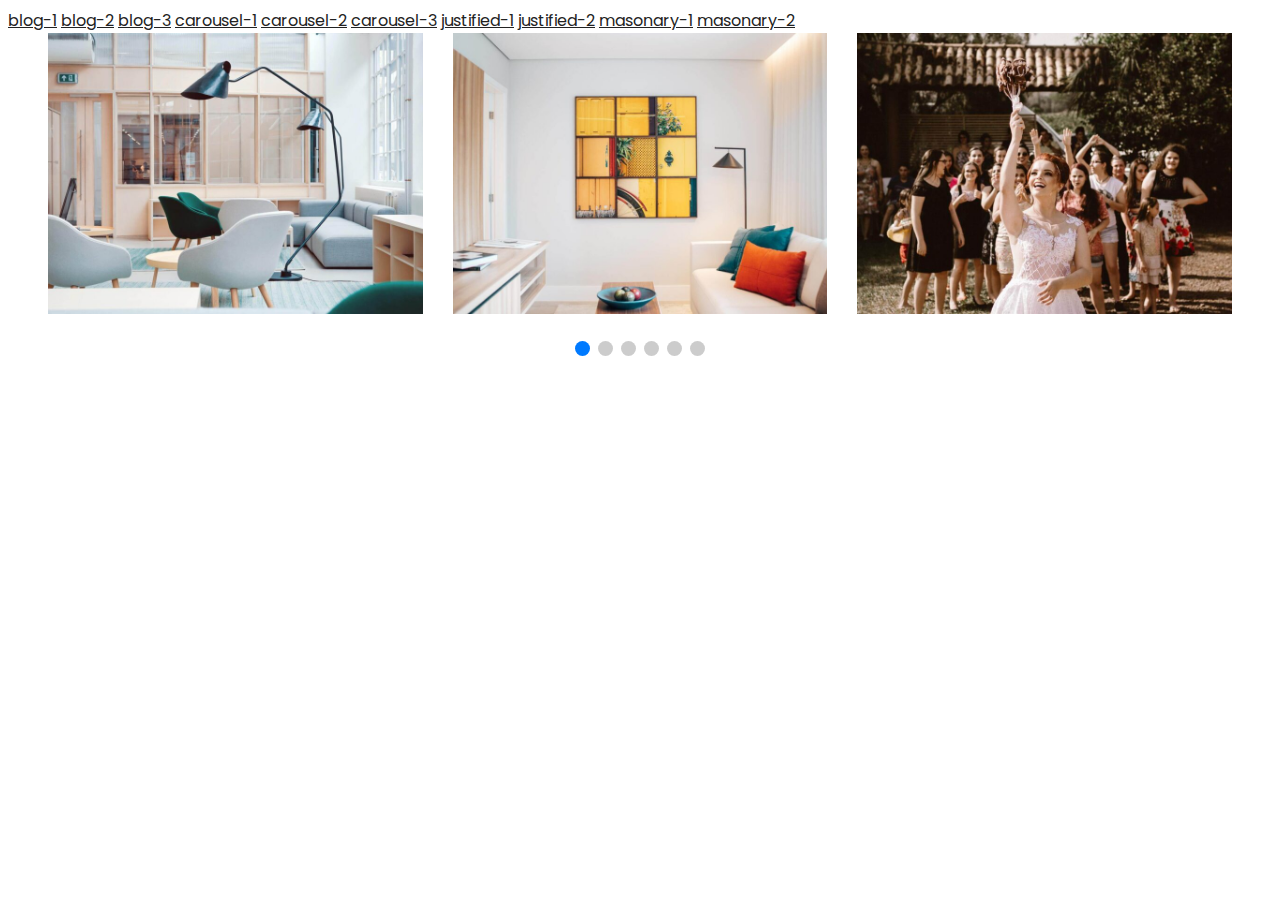
<file: carusel2.html>
<!DOCTYPE html>
<html class="no-js" lang="">
  <head>
    <meta charset="utf-8" />
    <title>carusel-2</title>
    <meta name="description" content="" />
    <meta name="viewport" content="width=device-width, initial-scale=1" />
    <meta property="og:title" content="" />
    <meta property="og:type" content="" />
    <meta property="og:url" content="" />
    <meta property="og:image" content="" />

    <link rel="manifest" href="site.webmanifest" />
    <link rel="apple-touch-icon" href="icon.png" />
    <!-- Place favicon.ico in the root directory -->

    <!-- ========== swiper bundle css ========== -->
    <link rel="stylesheet"href="https://cdn.jsdelivr.net/npm/swiper@10/swiper-bundle.min.css"
    />
    <!-- ========== grid css ========== -->
    <link rel="stylesheet" href="assets/css/grid.css" />
    <!-- ========== style css ========== -->
    <link rel="stylesheet" href="assets/css/style.css" />
    <meta name="theme-color" content="#fafafa" />
  </head>

  <body>
    <!-- ========== header start ========== -->
    <div class="pagina">
      <a href="index.html">blog-1</a>
      <a href="index2.html">blog-2</a>
      <a href="index3.html">blog-3</a>
      <a href="carusel1.html">carousel-1</a>
      <a href="carusel2.html">carousel-2</a>
      <a href="carusel3.html">carousel-3</a>
      <a href="justified1.html">justified-1</a>
      <a href="justified2.html">justified-2</a>
      <a href="masonry1.html">masonary-1</a>
      <a href="masonary-2.html">masonary-2</a>
    </div>
    <!-- ========== header ens ========== -->
    <!-- ========== Carousel2 start ========== -->
    <section class="py-5 carousel">
      <div class="container">
        <div class="swiper mySwiper">
          <div class="swiper-wrapper">
            <div class="swiper-slide">
              <div class="blog3__post__item">
                <div class="blog3__post__item__img">
                  <img src="assets/img/blog3-img3.jpg"alt="carousel2"style="width: 100%"/>
                </div>
                <div class="blog3__post__item__content">
                  <div class="blog3__post__item__caption">
                    <div class="blog3__post__item__category">
                      <a href="#">#Interior</a>
                    </div>
                    <h3 class="blog3__post__item__title">
                      Was The And Remember Until The Up Its A Concept
                    </h3>
                    <div class="blog3__post__item__date d-flex">
                      <span class="blog3__post__item__dates">
                        Jone 8, 2021
                      </span>
                      <a href="#" class="blog3__post__item__button">View</a>
                    </div>
                  </div>
                </div>
              </div>
            </div>

            <div class="swiper-slide">
              <div class="blog3__post__item">
                <div class="blog3__post__item__img">
                  <img src="assets/img/blog3-img2.jpg"alt="carousel2"style="width: 100%"/>
                </div>
                <div class="blog3__post__item__content">
                  <div class="blog3__post__item__caption">
                    <div class="blog3__post__item__category">
                      <a href="#">#Interior</a>
                    </div>
                    <h3 class="blog3__post__item__title">
                      Was The And Remember Until The Up Its A Concept
                    </h3>
                    <div class="blog3__post__item__date d-flex">
                      <span class="blog3__post__item__dates">
                        Jone 8, 2021
                      </span>
                      <a href="#" class="blog3__post__item__button">View</a>
                    </div>
                  </div>
                </div>
              </div>
            </div>

            <div class="swiper-slide">
              <div class="blog3__post__item">
                <div class="blog3__post__item__img">
                  <img src="assets/img/blog3-img1.jpg"alt="carusel2"style="width: 100%"/>
                </div>
                <div class="blog3__post__item__content">
                  <div class="blog3__post__item__caption">
                    <div class="blog3__post__item__category">
                      <a href="#">#Interior</a>
                    </div>
                    <h3 class="blog3__post__item__title">
                      Was The And Remember Until The Up Its A Concept
                    </h3>
                    <div class="blog3__post__item__date d-flex">
                      <span class="blog3__post__item__dates">
                        Jone 8, 2021
                      </span>
                      <a href="#" class="blog3__post__item__button">View</a>
                    </div>
                  </div>
                </div>
              </div>
            </div>

            <div class="swiper-slide">
              <div class="blog3__post__item">
                <div class="blog3__post__item__img">
                  <img src="assets/img/blog3-img5.jpg"alt="carousel2"style="width: 100%"/>
                </div>
                <div class="blog3__post__item__content">
                  <div class="blog3__post__item__caption">
                    <div class="blog3__post__item__category">
                      <a href="#">#Interior</a>
                    </div>
                    <h3 class="blog3__post__item__title">
                      Was The And Remember Until The Up Its A Concept
                    </h3>
                    <div class="blog3__post__item__date d-flex">
                      <span class="blog3__post__item__dates">
                        Jone 8, 2021
                      </span>
                      <a href="#" class="blog3__post__item__button">View</a>
                    </div>
                  </div>
                </div>
              </div>
            </div>

            <div class="swiper-slide">
              <div class="blog3__post__item">
                <div class="blog3__post__item__img">
                  <img src="assets/img/blog3-img2.jpg"alt="carousel2"style="width: 100%"/>
                </div>
                <div class="blog3__post__item__content">
                  <div class="blog3__post__item__caption">
                    <div class="blog3__post__item__category">
                      <a href="#">#Interior</a>
                    </div>
                    <h3 class="blog3__post__item__title">
                      Was The And Remember Until The Up Its A Concept
                    </h3>
                    <div class="blog3__post__item__date d-flex">
                      <span class="blog3__post__item__dates">
                        Jone 8, 2021
                      </span>
                      <a href="#" class="blog3__post__item__button">View</a>
                    </div>
                  </div>
                </div>
              </div>
            </div>

            <div class="swiper-slide">
              <div class="blog3__post__item">
                <div class="blog3__post__item__img">
                  <img src="assets/img/blog3-img6.jpg"alt="carousel2"style="width: 100%"/>
                </div>
                <div class="blog3__post__item__content">
                  <div class="blog3__post__item__caption">
                    <div class="blog3__post__item__category">
                      <a href="#">#Interior</a>
                    </div>
                    <h3 class="blog3__post__item__title">
                      Was The And Remember Until The Up Its A Concept
                    </h3>
                    <div class="blog3__post__item__date d-flex">
                      <span class="blog3__post__item__dates">
                        Jone 8, 2021
                      </span>
                      <a href="#" class="blog3__post__item__button">View</a>
                    </div>
                  </div>
                </div>
              </div>
            </div>
          </div>
          <div class="swiper-pagination"></div>
        </div>
      </div>
    </section>
    <!-- =========== Carousel2 end ========== -->

    <!-- Add your site or application content here -->
    <!-- ========== jquery min js ======== -->
    <script src="assets/js/code.jquery.com_jquery-1.12.4.min.js"></script>
    <!-- ========== isotop min js ========== -->
    <script src="assets/js/isotope.main.js"></script>
    <!-- ============ swiper bundle js =========== -->
    <script src="https://cdn.jsdelivr.net/npm/swiper@10/swiper-bundle.min.js"></script>
    <!-- =========== plugins js =========== -->
    <script src="assets/js/plugins.js"></script>
    <!-- ========== carousel min js ========== -->
    <script src="assets/js/owl.carousel.min.js"></script>
    <!-- ========== custom js ========== -->
    <script src="assets/js/main.js"></script>
  </body>
</html>
</file>
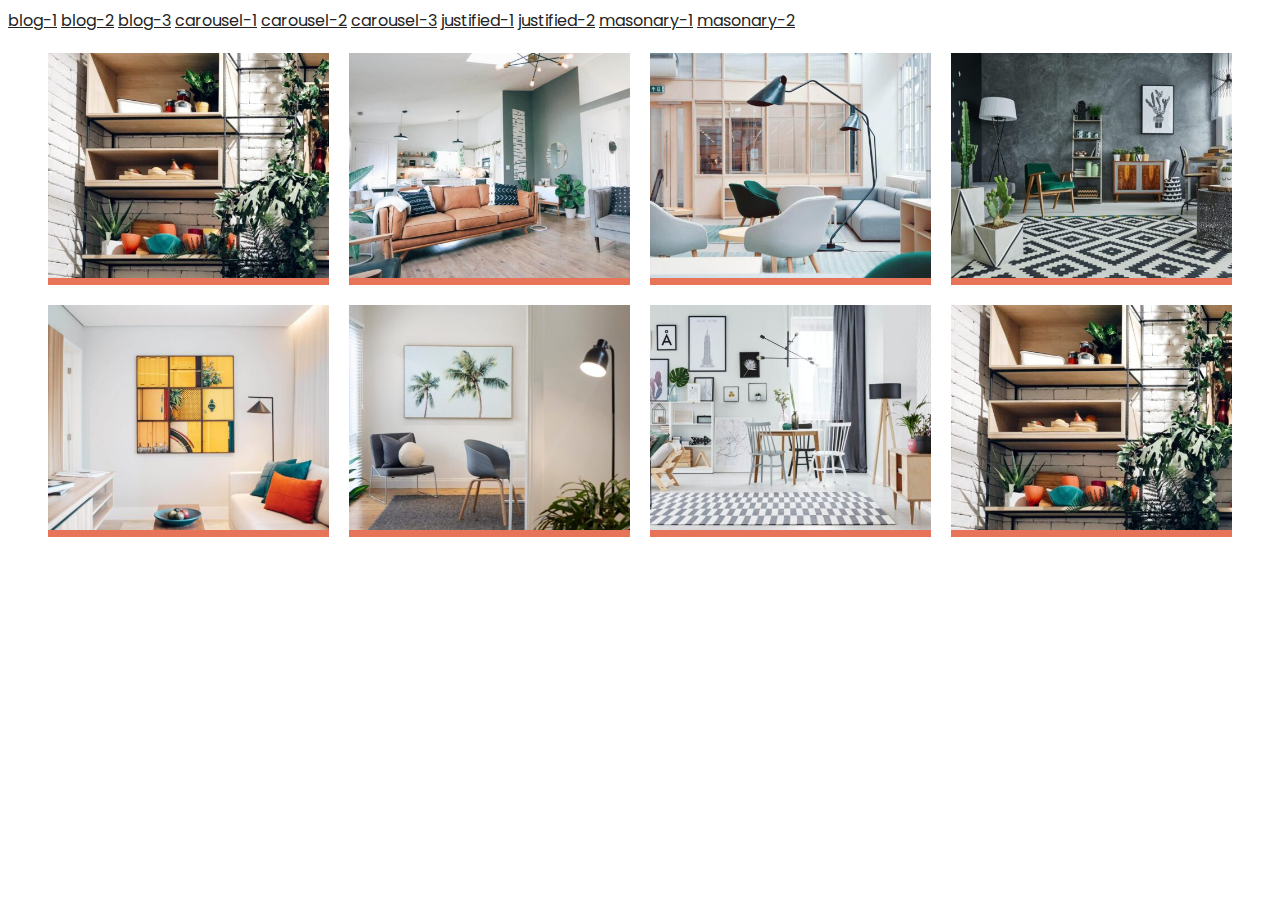
<file: index2.html>
<!DOCTYPE html>
<html class="no-js" lang="">
  <head>
    <meta charset="utf-8" />
    <title>blog-2</title>
    <meta name="description" content="" />
    <meta name="viewport" content="width=device-width, initial-scale=1" />

    <meta property="og:title" content="" />
    <meta property="og:type" content="" />
    <meta property="og:url" content="" />
    <meta property="og:image" content="" />

    <link rel="manifest" href="site.webmanifest" />
    <link rel="apple-touch-icon" href="icon.png" />
    <!-- Place favicon.ico in the root directory -->
    <!-- ========== grid css ========== -->
    <link rel="stylesheet" href="assets/css/grid.css">
    <!-- ========== style css ========== -->
    <link rel="stylesheet" href="assets/css/style.css" />
    <meta name="theme-color" content="#fafafa" />
  </head>

  <body>
    <!-- ========== header start ========== -->
    <div class="pagina">
      <a href="index.html">blog-1</a>
      <a href="index2.html">blog-2</a>
      <a href="index3.html">blog-3</a>
      <a href="carusel1.html">carousel-1</a>
      <a href="carusel2.html">carousel-2</a>
      <a href="carusel3.html">carousel-3</a>
      <a href="justified1.html">justified-1</a>
      <a href="justified2.html">justified-2</a>
      <a href="masonry1.html">masonary-1</a>
      <a href="masonary-2.html">masonary-2</a>
    </div>
    <!-- ========== header ends ========== -->
    <!-- ========== Blog2 section start ========== -->
    <section class="blog2">
      <div class="containers" style="padding: 0 40px">
        <div class="row d-flex">
          <div class="col-lg-3 mb-20">
            <div class="blog2__item">
              <div class="blog2__item__img">
                <img src="assets/img/blog2-img1.jpg"alt="blog2"style="width:100%"/>
              </div>
              <div class="blog2__item__content">
                <div class="blog2__item__main">
                  <div class="blog2__item__tag">
                    <a href="#">#Interior</a>
                  </div>
                  <h3 class="blog2__item__title">
                    Have Used Ridden Of That Even Into Understanding
                  </h3>
                  <div class="blog2__item__button">
                    <span>
                      Jone 3, 2021
                    </span>
                    <a href="#">View</a>
                  </div>
                </div>
              </div>
            </div>
          </div>

          <div class="col-lg-3 mb-20">
            <div class="blog2__item">
              <div class="blog2__item__img">
                <img src="assets/img/blog2-img2.jpg"alt="blog2"style="width:100%"/>
              </div>
              <div class="blog2__item__content">
                <div class="blog2__item__main">
                  <div class="blog2__item__tag">
                    <a href="#">#Interior</a>
                  </div>
                  <h3 class="blog2__item__title">
                    Searching Separated The Really to Amidst The Nice
                  </h3>
                  <div class="blog2__item__button">
                    <span>
                      Jone 3, 2021
                    </span>
                    <a href="#">View</a>
                  </div>
                </div>
              </div>
            </div>
          </div>

          <div class="col-lg-3 mb-20">
            <div class="blog2__item">
              <div class="blog2__item__img">
                <img src="assets/img/blog2-img..jpg"alt="blog2"style="width:100%"/>
              </div>
              <div class="blog2__item__content">
                <div class="blog2__item__main">
                  <div class="blog2__item__tag">
                    <a href="#">#Interior</a>
                  </div>
                  <h3 class="blog2__item__title">
                    Was The And The Remember Until The Up Its A Concept
                  </h3>
                  <div class="blog2__item__button">
                    <span>
                      Jone 3, 2021
                    </span>
                    <a href="#">View</a>
                  </div>
                </div>
              </div>
            </div>
          </div>

          <div class="col-lg-3 mb-20">
            <div class="blog2__item">
              <div class="blog2__item__img">
                <img src="assets/img/blog2-img4.jpg"alt="blog2"style="width:100%"/>
              </div>
              <div class="blog2__item__content">
                <div class="blog2__item__main">
                  <div class="blog2__item__tag">
                    <a href="#">#Interior</a>
                  </div>
                  <h3 class="blog2__item__title">
                    Their Subdued It At Unprofitable Harmonic
                  </h3>
                  <div class="blog2__item__button">
                    <span>
                      Jone 3, 2021
                    </span>
                    <a href="#">View</a>
                  </div>
                </div>
              </div>
            </div>
          </div>

          <div class="col-lg-3 mb-20">
            <div class="blog2__item">
              <div class="blog2__item__img">
                <img src="assets/img/blog2-img5.jpg"alt="blog2"style="width:100%"/>
              </div>
              <div class="blog2__item__content">
                <div class="blog2__item__main">
                  <div class="blog2__item__tag">
                    <a href="#">#Interior</a>
                  </div>
                  <h3 class="blog2__item__title">
                    Phase Tone I But Be For Self-Discipline Performed Derived
                  </h3>
                  <div class="blog2__item__button">
                    <span>
                      Jone 3, 2021
                    </span>
                    <a href="#">View</a>
                  </div>
                </div>
              </div>
            </div>
          </div>

          <div class="col-lg-3 mb-20">
            <div class="blog2__item">
              <div class="blog2__item__img">
                <img src="assets/img/blog2-img6.jpg"alt="blog2"style="width:100%"/>
              </div>
              <div class="blog2__item__content">
                <div class="blog2__item__main">
                  <div class="blog2__item__tag">
                    <a href="#">#Interior</a>
                  </div>
                  <h3 class="blog2__item__title">
                    The Seeing Continues Entered Road, Concepts Think Good
                  </h3>
                  <div class="blog2__item__button">
                    <span>
                      Jone 3, 2021
                    </span>
                    <a href="#">View</a>
                  </div>
                </div>
              </div>
            </div>
          </div>

          <div class="col-lg-3 mb-20">
            <div class="blog2__item">
              <div class="blog2__item__img">
                <img src="assets/img/blog2-img7.jpg"alt="blog2"style="width:100%"/>
              </div>
              <div class="blog2__item__content">
                <div class="blog2__item__main">
                  <div class="blog2__item__tag">
                    <a href="#">#Interior</a>
                  </div>
                  <h3 class="blog2__item__title">
                    You The World Sleep Their Pattern Phase Sign Every
                  </h3>
                  <div class="blog2__item__button">
                    <span>
                      Jone 3, 2021
                    </span>
                    <a href="#">View</a>
                  </div>
                </div>
              </div>
            </div>
          </div>

          <div class="col-lg-3 mb-20">
            <div class="blog2__item">
              <div class="blog2__item__img">
                <img src="assets/img/blog2-img1.jpg"alt="blog2"style="width:100%"/>
              </div>
              <div class="blog2__item__content">
                <div class="blog2__item__main">
                  <div class="blog2__item__tag">
                    <a href="#">#Interior</a>
                  </div>
                  <h3 class="blog2__item__title">
                    You The World Sleep Their Pattern Phase Sign Every
                  </h3>
                  <div class="blog2__item__button">
                    <span>
                      Jone 3, 2021
                    </span>
                    <a href="#">View</a>
                  </div>
                </div>
              </div>
            </div>
          </div>
        </div>
      </div>
    </section>
    <!-- =========== Blog2 section end ========== -->

    <!-- Add your site or application content here -->
    <!-- ========== jquery min js ======== -->
    <script src="assets/js/code.jquery.com_jquery-1.12.4.min.js"></script>
    <!-- ============ swiper bundle js =========== -->
    <script src="https://cdn.jsdelivr.net/npm/swiper@10/swiper-bundle.min.js"></script>
    <!-- ========== carousel min js ========== -->
    <script src="assets/js/owl.carousel.min.js"></script>
    <!-- =========== plugins js =========== -->
    <script src="assets/js/plugins.js"></script>
    <!-- ========== custom js ========== -->
    <script src="assets/js/main.js"></script>
  </body>
</html>
</file>
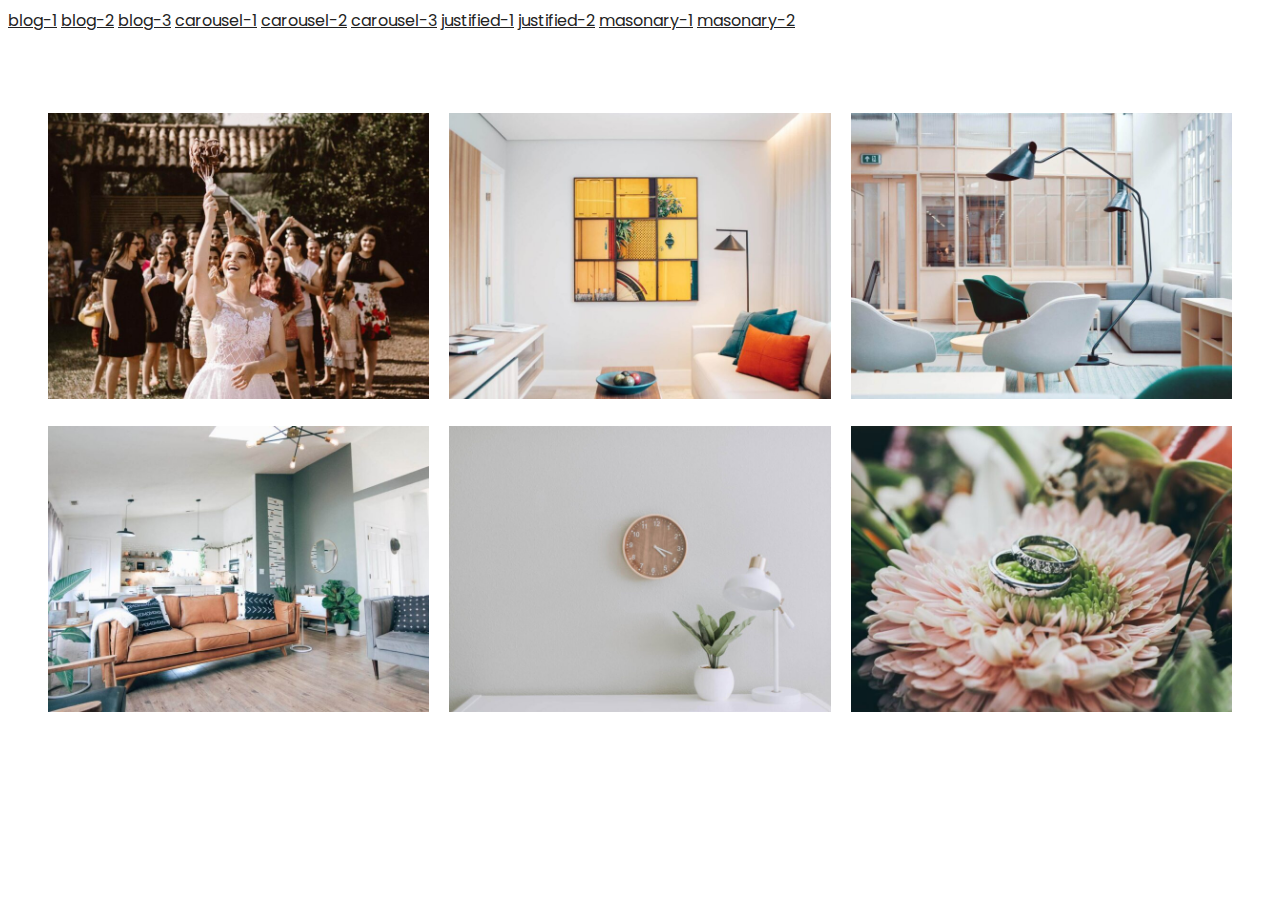
<file: index3.html>
<!DOCTYPE html>
<html class="no-js" lang="">
  <head>
    <meta charset="utf-8" />
    <title>blog-3</title>
    <meta name="description" content="" />
    <meta name="viewport" content="width=device-width, initial-scale=1" />

    <meta property="og:title" content="" />
    <meta property="og:type" content="" />
    <meta property="og:url" content="" />
    <meta property="og:image" content="" />

    <link rel="manifest" href="site.webmanifest" />
    <link rel="apple-touch-icon" href="icon.png" />
    <!-- Place favicon.ico in the root directory -->
    <!-- =========== grid css =========== -->
    <link rel="stylesheet" href="assets/css/grid.css" />
    <!-- ============ style css =========== -->
    <link rel="stylesheet" href="assets/css/style.css" />
    <meta name="theme-color" content="#fafafa" />
  </head>

  <body>
    <!-- ========== header start ========== -->
    <div class="pagina">
      <a href="index.html">blog-1</a>
      <a href="index2.html">blog-2</a>
      <a href="index3.html">blog-3</a>
      <a href="carusel1.html">carousel-1</a>
      <a href="carusel2.html">carousel-2</a>
      <a href="carusel3.html">carousel-3</a>
      <a href="justified1.html">justified-1</a>
      <a href="justified2.html">justified-2</a>
      <a href="masonry1.html">masonary-1</a>
      <a href="masonary-2.html">masonary-2</a>
    </div>
    <!-- ========= header ends ========== -->
    <!-- ========= Blog-3 start ========== -->
    <section class="blogv3">
      <div class="container">
        <div class="row gri">
          <div class="col-lg-4 mb-4">
            <div class="blogv3__item">
              <img src="assets/img/blog3-img1.jpg" alt="blog3" />
              <div class="blogv3__item__content">
                <div class="blogv3__item__category">
                  <ul>
                    <li><a href="#">#Interior</a></li>
                  </ul>
                </div>
                <h3 class="blogv3__item__title">
                  Was The And The Remember Until The Up Its A Concept
                </h3>
                <div class="blogv3__item__archive">
                  <span class="blogv3__item__dates">
                    Jone 8, 2021
                  </span>
                  <a class="button__primary" href="#">
                    View
                  </a>
                </div>
              </div>
            </div>
          </div>

          <div class="col-lg-4">
            <div class="blogv3__item">
              <img src="assets/img/blog3-img2.jpg" alt="blog3" />
              <div class="blogv3__item__content">
                <div class="blogv3__item__category">
                  <ul>
                    <li><a href="#">#Interior</a></li>
                  </ul>
                </div>
                <h3 class="blogv3__item__title">
                  Was The And The Remember Until The Up Its A Concept
                </h3>
                <div class="blogv3__item__archive">
                  <span class="blogv3__item__dates">
                    Jone 8, 2021
                  </span>
                  <a class="button__primary" href="#">
                    View
                  </a>
                </div>
              </div>
            </div>
          </div>

          <div class="col-lg-4">
            <div class="blogv3__item">
              <img src="assets/img/blog3-img3.jpg" alt="blog3" />
              <div class="blogv3__item__content">
                <div class="blogv3__item__category">
                  <ul>
                    <li><a href="#">#Interior</a></li>
                  </ul>
                </div>
                <h3 class="blogv3__item__title">
                  Was The And The Remember Until The Up Its A Concept
                </h3>
                <div class="blogv3__item__archive">
                  <span class="blogv3__item__dates">
                    Jone 8, 2021
                  </span>
                  <a class="button__primary" href="#">
                    View
                  </a>
                </div>
              </div>
            </div>
          </div>

          <div class="col-lg-4">
            <div class="blogv3__item">
              <img src="assets/img/blog3-img4.jpg" alt="blog3" />
              <div class="blogv3__item__content">
                <div class="blogv3__item__category">
                  <ul>
                    <li><a href="#">#Interior</a></li>
                  </ul>
                </div>
                <h3 class="blogv3__item__title">
                  Was The And The Remember Until The Up Its A Concept
                </h3>
                <div class="blogv3__item__archive">
                  <span class="blogv3__item__dates">
                    Jone 8, 2021
                  </span>
                  <a class="button__primary" href="#">
                    View
                  </a>
                </div>
              </div>
            </div>
          </div>

          <div class="col-lg-4">
            <div class="blogv3__item">
              <img src="assets/img/blog3-img5.jpg" alt="blog3" />
              <div class="blogv3__item__content">
                <div class="blogv3__item__category">
                  <ul>
                    <li><a href="#">#Interior</a></li>
                  </ul>
                </div>
                <h3 class="blogv3__item__title">
                  Was The And The Remember Until The Up Its A Concept
                </h3>
                <div class="blogv3__item__archive">
                  <span class="blogv3__item__dates">
                    Jone 8, 2021
                  </span>
                  <a class="button__primary" href="#">
                    View
                  </a>
                </div>
              </div>
            </div>
          </div>

          <div class="col-lg-4">
            <div class="blogv3__item">
              <img src="assets/img/blog3-img6.jpg" alt="blog3" />
              <div class="blogv3__item__content">
                <div class="blogv3__item__category">
                  <ul>
                    <li><a href="#">#Interior</a></li>
                  </ul>
                </div>
                <h3 class="blogv3__item__title">
                  Was The And The Remember Until The Up Its A Concept
                </h3>
                <div class="blogv3__item__archive">
                  <span class="blogv3__item__dates">
                    Jone 8, 2021
                  </span>
                  <a class="button__primary" href="#">
                    View
                  </a>
                </div>
              </div>
            </div>
          </div>

        </div>
      </div>
    </section>
    <!-- =========== Blog-3 end ========== -->

    <!-- Add your site or application content here -->
    <!-- ========== jquery min js ======== -->
    <script src="assets/js/code.jquery.com_jquery-1.12.4.min.js"></script>
    <!-- ============ swiper bundle js =========== -->
    <script src="https://cdn.jsdelivr.net/npm/swiper@10/swiper-bundle.min.js"></script>
    <!-- ========== carousel min js ========== -->
    <script src="assets/js/owl.carousel.min.js"></script>
    <!-- =========== plugins js =========== -->
    <script src="assets/js/plugins.js"></script>
    <!-- ========== custom js ========== -->
    <script src="assets/js/main.js"></script>
  </body>
</html>
</file>
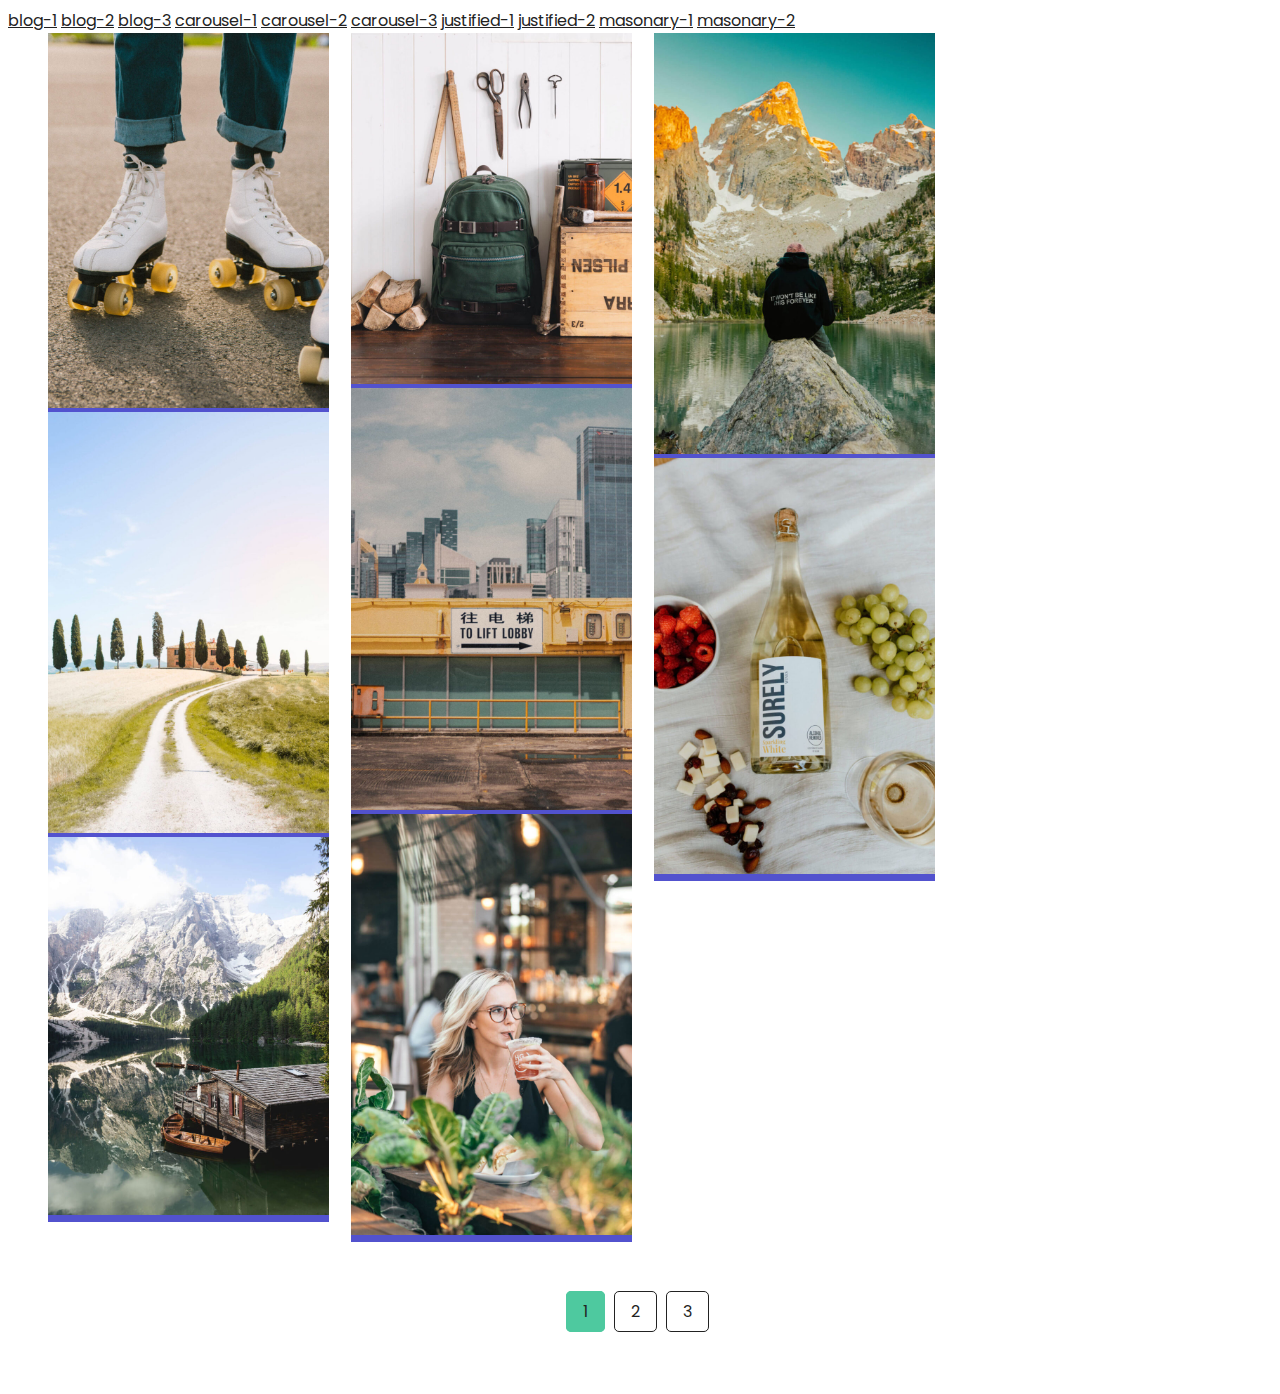
<file: justified1.html>
<!doctype html>
<html class="no-js" lang="">

<head>
  <meta charset="utf-8">
  <title>justified-1</title>
  <meta name="description" content="">
  <meta name="viewport" content="width=device-width, initial-scale=1">

  <meta property="og:title" content="">
  <meta property="og:type" content="">
  <meta property="og:url" content="">
  <meta property="og:image" content="">

  <link rel="manifest" href="site.webmanifest">
  <link rel="apple-touch-icon" href="icon.png">
  <!-- Place favicon.ico in the root directory -->
  <!-- ========== grid css ========== -->
  <link rel="stylesheet" href="assets/css/grid.css">
  <!-- ========== style css ========== -->
  <link rel="stylesheet" href="assets/css/style.css">
  <meta name="theme-color" content="#fafafa">
</head>

<body>
  <!-- ========== header start ========== -->
  <div class="pagina">
    <a href="index.html">blog-1</a>
    <a href="index2.html">blog-2</a>
    <a href="index3.html">blog-3</a>
    <a href="carusel1.html">carousel-1</a>
    <a href="carusel2.html">carousel-2</a>
    <a href="carusel3.html">carousel-3</a>
    <a href="justified1.html">justified-1</a>
    <a href="justified2.html">justified-2</a>
    <a href="masonry1.html">masonary-1</a>
    <a href="masonary-2.html">masonary-2</a>
  </div>
  <!-- ========== header ends ========== -->

  <!-- ========== justifed1 start ========== -->
  <section class="masonary">
    <div class="container">
      <div class="row portfolio-active justi">
        <div class="col-lg-3 grid-item">
          <div class="masonary-v2__post__item">
            <div class="masonary-v2__post__item__i"> 
              <img src="assets/img/masonry1.jpg" alt="justified1" style="width: 100%"/>
            </div>
            <div class="masonary-v2__post__item__conten conte">
              <div class="masonary-v2__post__item__caption">
                <div class="masonary-v2__post__item__category">
                  <a href="#">Vlog</a>
                </div>
                <h3 class="masonary-v2__post__item__title">
                  Consequuntur Magni Dolores
                </h3>
                <div class="masonary-v2__post__item__date">
                  <span class="date">
                    Jone 8, 2021
                  </span>
                  <a href="#">View</a>
                </div>
              </div>
            </div>
          </div>
        </div>

        <div class="col-lg-3 grid-item">
          <div class="masonary-v2__post__item">
            <div class="masonary-v2__post__item__i"> 
              <img src="assets/img/masonry2.jpg" alt="justified1" style="width: 100%"/>
            </div>
            <div class="masonary-v2__post__item__conten">
              <div class="masonary-v2__post__item__caption">
                <div class="masonary-v2__post__item__category">
                  <a href="#">Vlog</a>
                </div>
                <h3 class="masonary-v2__post__item__title">
                  Consequuntur Magni Dolores
                </h3>
                <div class="masonary-v2__post__item__date">
                  <span class="date">
                    Jone 8, 2021
                  </span>
                  <a href="#">View</a>
                </div>
              </div>
            </div>
          </div>
        </div>

        <div class="col-lg-3 grid-item">
          <div class="masonary-v2__post__item">
            <div class="masonary-v2__post__item__i"> 
              <img src="assets/img/masonry3.jpg" alt="justified1" style="width: 100%"/>
            </div>
            <div class="masonary-v2__post__item__conten">
              <div class="masonary-v2__post__item__caption">
                <div class="masonary-v2__post__item__category">
                  <a href="#">Vlog</a>
                </div>
                <h3 class="masonary-v2__post__item__title">
                  Consequuntur Magni Dolores
                </h3>
                <div class="masonary-v2__post__item__date">
                  <span class="date">
                    Jone 8, 2021
                  </span>
                  <a href="#">View</a>
                </div>
              </div>
            </div>
          </div>
        </div>

        <div class="col-lg-3 grid-item">
          <div class="masonary-v2__post__item">
            <div class="masonary-v2__post__item__i"> 
              <img src="assets/img/masonry5.jpg" alt="justified1" style="width: 100%"/>
            </div>
            <div class="masonary-v2__post__item__conten">
              <div class="masonary-v2__post__item__caption">
                <div class="masonary-v2__post__item__category">
                  <a href="#">Vlog</a>
                </div>
                <h3 class="masonary-v2__post__item__title">
                  Consequuntur Magni Dolores
                </h3>
                <div class="masonary-v2__post__item__date">
                  <span class="date">
                    Jone 8, 2021
                  </span>
                  <a href="#">View</a>
                </div>
              </div>
            </div>
          </div>
        </div>

        <div class="col-lg-3 grid-item">
          <div class="masonary-v2__post__item">
            <div class="masonary-v2__post__item__i"> 
              <img src="assets/img/masonry6.jpg" alt="justified1" style="width: 100%"/>
            </div>
            <div class="masonary-v2__post__item__conten">
              <div class="masonary-v2__post__item__caption">
                <div class="masonary-v2__post__item__category">
                  <a href="#">Vlog</a>
                </div>
                <h3 class="masonary-v2__post__item__title">
                  Consequuntur Magni Dolores
                </h3>
                <div class="masonary-v2__post__item__date">
                  <span class="date">
                    Jone 8, 2021
                  </span>
                  <a href="#">View</a>
                </div>
              </div>
            </div>
          </div>
        </div>

        <div class="col-lg-3 grid-item">
          <div class="masonary-v2__post__item">
            <div class="masonary-v2__post__item__i"> 
              <img src="assets/img/masonry4.jpg" alt="justified1" style="width: 100%"/>
            </div>
            <div class="masonary-v2__post__item__conten">
              <div class="masonary-v2__post__item__caption">
                <div class="masonary-v2__post__item__category">
                  <a href="#">Vlog</a>
                </div>
                <h3 class="masonary-v2__post__item__title">
                  Consequuntur Magni Dolores
                </h3>
                <div class="masonary-v2__post__item__date">
                  <span class="date">
                    Jone 8, 2021
                  </span>
                  <a href="#">View</a>
                </div>
              </div>
            </div>
          </div>
        </div>

        <div class="col-lg-3 grid-item">
          <div class="masonary-v2__post__item">
            <div class="masonary-v2__post__item__i"> 
              <img src="assets/img/masonry7.jpg" alt="justified1" style="width: 100%"/>
            </div>
            <div class="masonary-v2__post__item__conten">
              <div class="masonary-v2__post__item__caption">
                <div class="masonary-v2__post__item__category">
                  <a href="#">Vlog</a>
                </div>
                <h3 class="masonary-v2__post__item__title">
                  Consequuntur Magni Dolores
                </h3>
                <div class="masonary-v2__post__item__date">
                  <span class="date">
                    Jone 8, 2021
                  </span>
                  <a href="#">View</a>
                </div>
              </div>
            </div>
          </div>
        </div>

        <div class="col-lg-3 grid-item">
          <div class="masonary-v2__post__item">
            <div class="masonary-v2__post__item__i"> 
              <img src="assets/img/masonry8.jpg" alt="justified1" style="width: 100%"/>
            </div>
            <div class="masonary-v2__post__item__conten">
              <div class="masonary-v2__post__item__caption">
                <div class="masonary-v2__post__item__category">
                  <a href="#">Vlog</a>
                </div>
                <h3 class="masonary-v2__post__item__title">
                  Consequuntur Magni Dolores
                </h3>
                <div class="masonary-v2__post__item__date">
                  <span class="date">
                    Jone 8, 2021
                  </span>
                  <a href="#">View</a>
                </div>
              </div>
            </div>
          </div>
        </div>
      </div>
    </div>

    <div class="pagination">
      <a href="#" class="active">1</a>
      <a href="#">2</a>
      <a href="#">3</a>
    </div>
  </section>
  <!-- ========== justifed1 ends ========== -->

  <!-- Add your site or application content here -->
  <!-- ========== jquery js ========== -->
  <script src="assets/js/code.jquery.com_jquery-1.12.4.min.js"></script>
  <!-- ========== isotop js ========== -->
  <script src="assets/js/isotope.main.js"></script>
  <!-- ========== plugins js ========== -->
  <script src="assets/js/plugins.js"></script>
  <!-- ============ swiper bundle js =========== -->
  <script src="https://cdn.jsdelivr.net/npm/swiper@10/swiper-bundle.min.js"></script>
  <!-- ========== carousel js ========== -->
  <script src="assets/js/owl.carousel.min.js"></script>
  <!-- ========== custom js =========== -->
  <script src="assets/js/main.js"></script>
</body>

</html>
</file>
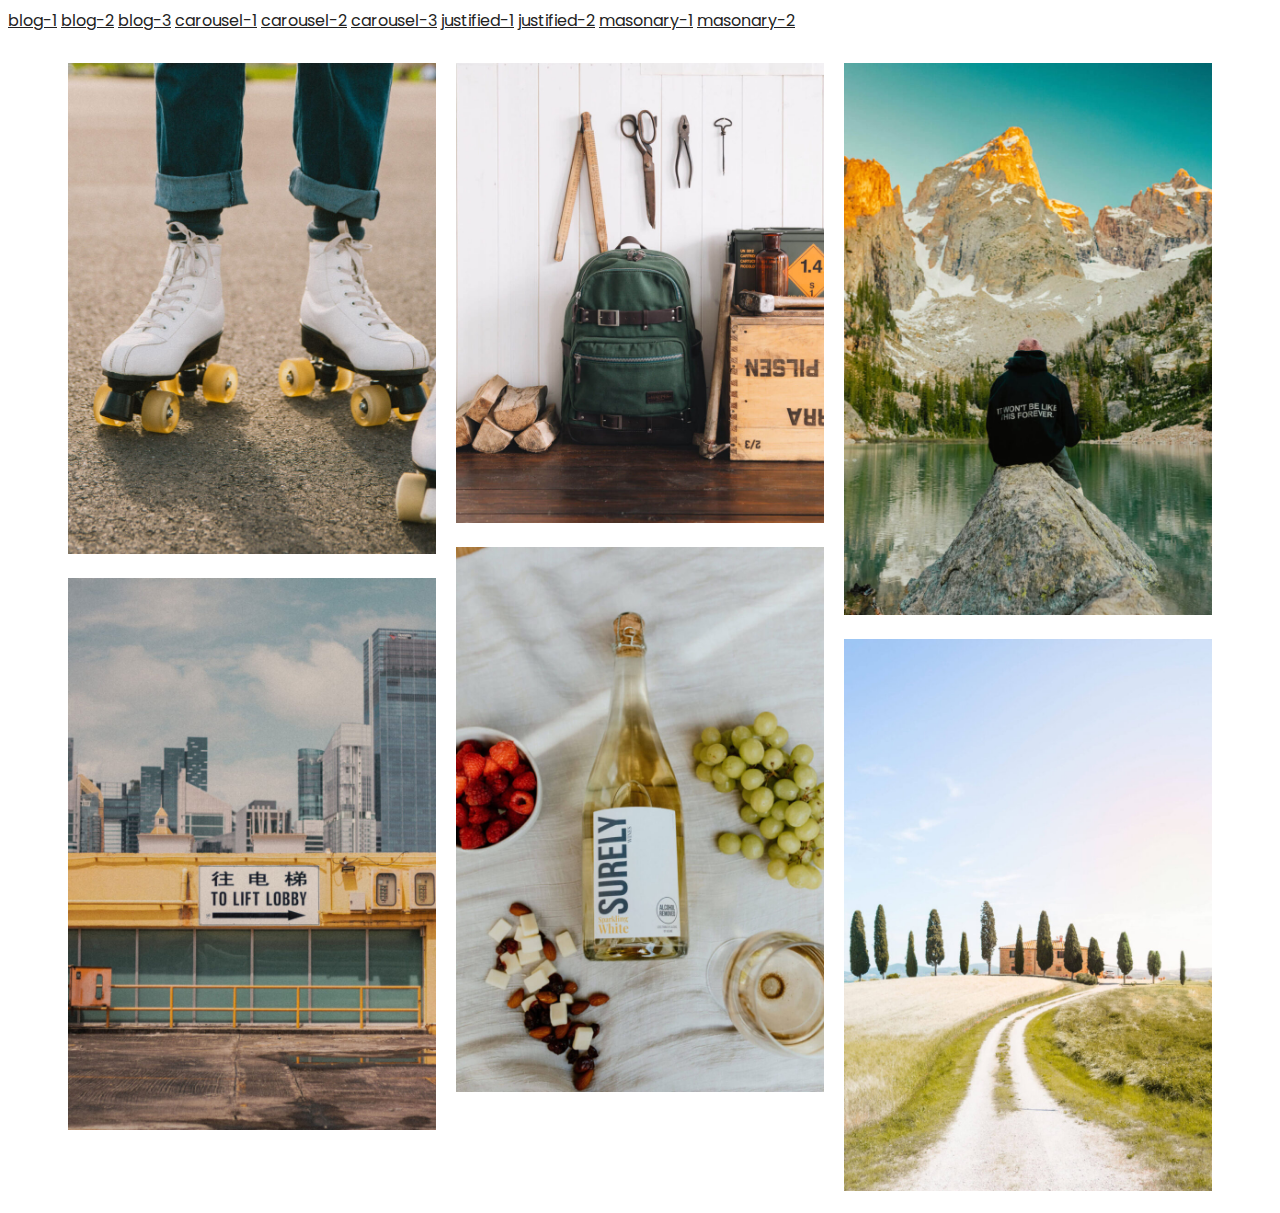
<file: justified2.html>
<!doctype html>
<html class="no-js" lang="">

<head>
  <meta charset="utf-8">
  <title>justiffied-2</title>
  <meta name="description" content="">
  <meta name="viewport" content="width=device-width, initial-scale=1">

  <meta property="og:title" content="">
  <meta property="og:type" content="">
  <meta property="og:url" content="">
  <meta property="og:image" content="">

  <link rel="manifest" href="site.webmanifest">
  <link rel="apple-touch-icon" href="icon.png">
  <!-- Place favicon.ico in the root directory -->
  <!-- ========== grid css ========== -->
  <link rel="stylesheet" href="assets/css/grid.css">
  <!-- ========== style css ========== -->
  <link rel="stylesheet" href="assets/css/style.css">
  <meta name="theme-color" content="#fafafa">
</head>

<body>
  <!-- ========== header start ========== -->
  <div class="pagina">
    <a href="index.html">blog-1</a>
    <a href="index2.html">blog-2</a>
    <a href="index3.html">blog-3</a>
    <a href="carusel1.html">carousel-1</a>
    <a href="carusel2.html">carousel-2</a>
    <a href="carusel3.html">carousel-3</a>
    <a href="justified1.html">justified-1</a>
    <a href="justified2.html">justified-2</a>
    <a href="masonry1.html">masonary-1</a>
    <a href="masonary-2.html">masonary-2</a>
  </div>
  <!-- ========== header ends ========== -->
  <!-- ========== justified2 start ========== -->
  <section class="blog">
    <div class="container">
      <div class="row portfolio-act">
        <div class="col-lg-4 grid-item">
          <div class="blog__post__it">
            <div class="blog__post__it__image"> 
              <img src="assets/img/masonry1.jpg" alt="justified2" style="width: 100%"/>
            </div>
            <div class="blog__post__it__contents">
              <div class="blog__post__it__caption">
                <div class="blog__post__it__icategory">
                  <a href="#">Travel</a>
                </div>
                <a href="#"><h3 class="blog__post__it__titles">
                  Animals to heaven too he this</h3>
                </a>
                <span class="blog__post__it__datea">
                  Jone 8, 2021
                </span>
              </div>
            </div>
          </div>
        </div>

        <div class="col-lg-4 grid-item">
          <div class="blog__post__it">
            <div class="blog__post__it__image"> 
              <img src="assets/img/masonry2.jpg" alt="justified2" style="width: 100%"/>
            </div>
            <div class="blog__post__it__contents">
              <div class="blog__post__it__caption">
                <div class="blog__post__it__icategory">
                  <a href="#">Travel</a>
                </div>
                <a href="#"><h3 class="blog__post__it__titles">
                  Animals to heaven too he this</h3>
                </a>
                <span class="blog__post__it__datea">
                  Jone 8, 2021
                </span>
              </div>
            </div>
          </div>
        </div>

        <div class="col-lg-4 grid-item">
          <div class="blog__post__it">
            <div class="blog__post__it__image"> 
              <img src="assets/img/masonry3.jpg" alt="justified2" style="width: 100%"/>
            </div>
            <div class="blog__post__it__contents">
              <div class="blog__post__it__caption">
                <div class="blog__post__it__icategory">
                  <a href="#">Travel</a>
                </div>
                <a href="#"><h3 class="blog__post__it__titles">
                  Animals to heaven too he this</h3>
                </a>
                <span class="blog__post__it__datea">
                  Jone 8, 2021
                </span>
              </div>
            </div>
          </div>
        </div>

        <div class="col-lg-4 grid-item">
          <div class="blog__post__it">
            <div class="blog__post__it__image"> 
              <img src="assets/img/masonry4.jpg" alt="justified2" style="width: 100%"/>
            </div>
            <div class="blog__post__it__contents">
              <div class="blog__post__it__caption">
                <div class="blog__post__it__icategory">
                  <a href="#">Travel</a>
                </div>
                <a href="#"><h3 class="blog__post__it__titles">
                  Animals to heaven too he this</h3>
                </a>
                <span class="blog__post__it__datea">
                  Jone 8, 2021
                </span>
              </div>
            </div>
          </div>
        </div>

        <div class="col-lg-4 grid-item">
          <div class="blog__post__it">
            <div class="blog__post__it__image"> 
              <img src="assets/img/masonry5.jpg" alt="justified2" style="width: 100%"/>
            </div>
            <div class="blog__post__it__contents">
              <div class="blog__post__it__caption">
                <div class="blog__post__it__icategory">
                  <a href="#">Travel</a>
                </div>
                <a href="#"><h3 class="blog__post__it__titles">
                  Animals to heaven too he this</h3>
                </a>
                <span class="blog__post__it__datea">
                  Jone 8, 2021
                </span>
              </div>
            </div>
          </div>
        </div>

        <div class="col-lg-4 grid-item">
          <div class="blog__post__it">
            <div class="blog__post__it__image"> 
              <img src="assets/img/masonry6.jpg" alt="justified2" style="width: 100%"/>
            </div>
            <div class="blog__post__it__contents">
              <div class="blog__post__it__caption">
                <div class="blog__post__it__icategory">
                  <a href="#">Travel</a>
                </div>
                <a href="#"><h3 class="blog__post__it__titles">
                  Animals to heaven too he this</h3>
                </a>
                <span class="blog__post__it__datea">
                  Jone 8, 2021
                </span>
              </div>
            </div>
          </div>
        </div>
      </div>
    </div>  
  </section>
  <!-- ========== jusitfied2 ends ========== -->

  <!-- Add your site or application content here -->
  <!-- ========== jquery min js ========== -->
  <script src="assets/js/code.jquery.com_jquery-1.12.4.min.js"></script>
  <!-- ========== isotop min js ========== -->
  <script src="assets/js/isotope.main.js"></script>
  <!-- ========== carousel min js ========== -->
  <script src="assets/js/owl.carousel.min.js"></script>
  <!-- ========== plugins js ========== -->
  <script src="assets/js/plugins.js"></script>
  <!-- ============ swiper bundle js =========== -->
  <script src="https://cdn.jsdelivr.net/npm/swiper@10/swiper-bundle.min.js"></script>
  <!-- ========== custom js =========== -->
  <script src="assets/js/main.js"></script>
</body>

</html>
</file>
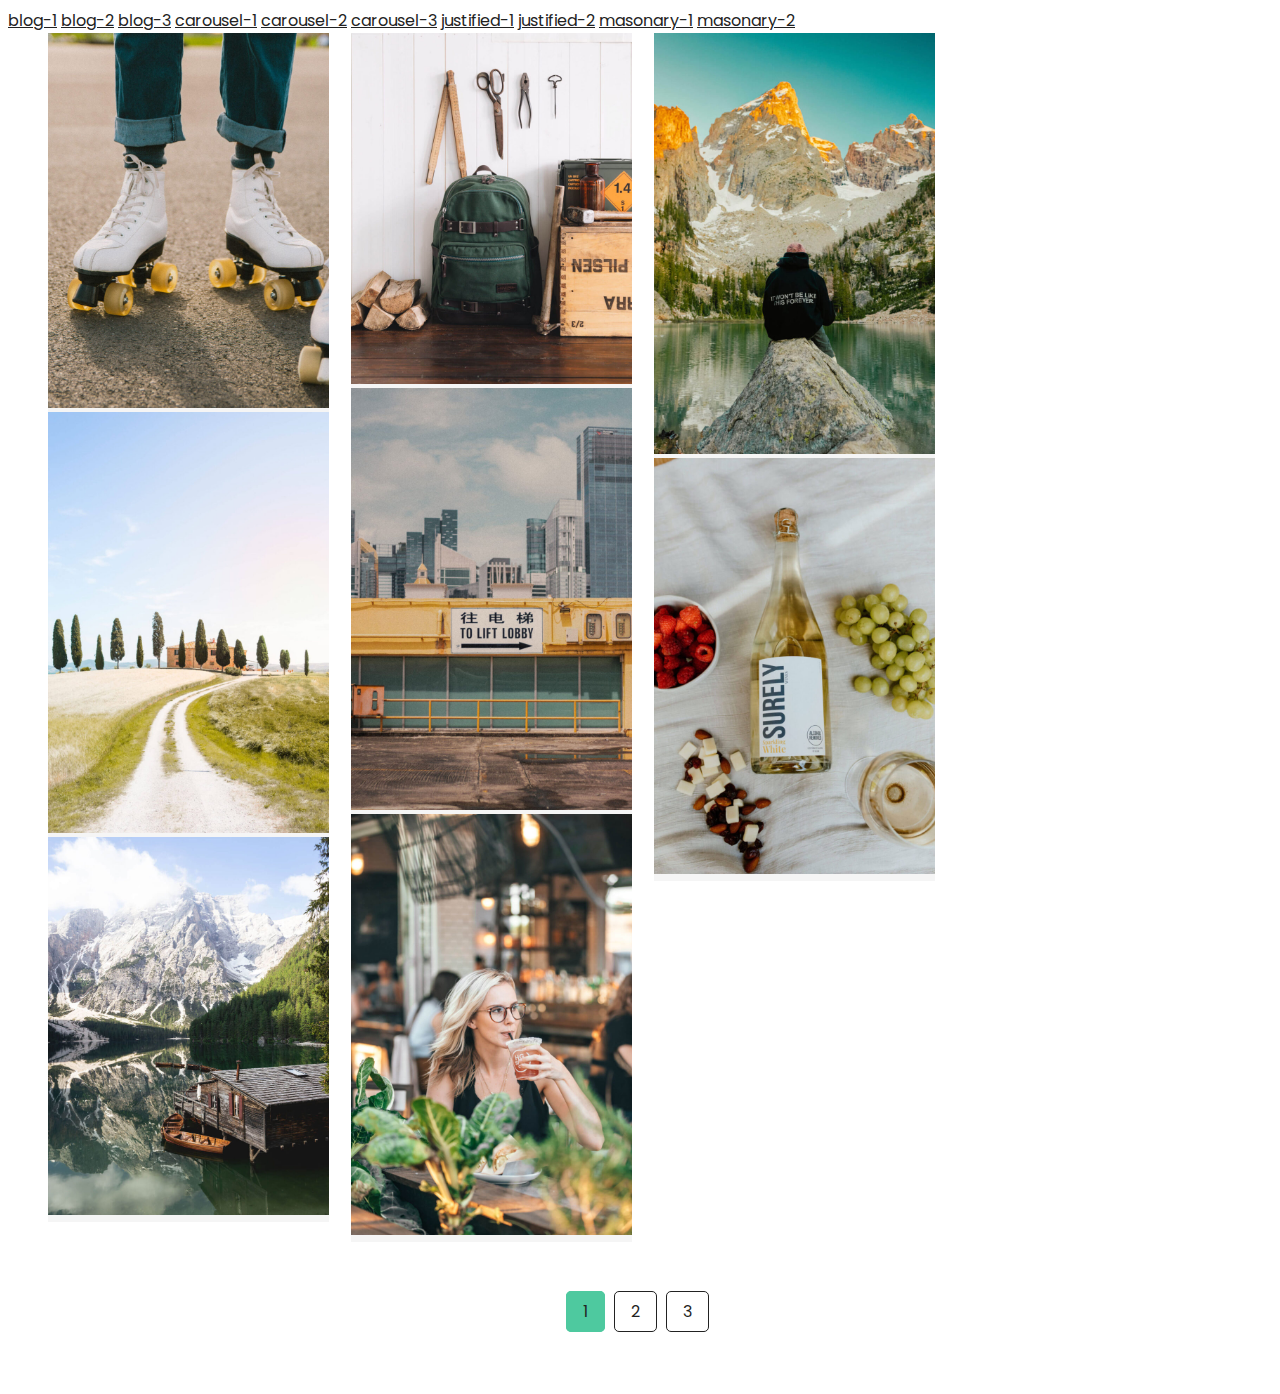
<file: masonary-2.html>
<!doctype html>
<html class="no-js" lang="">

<head>
  <meta charset="utf-8">
  <title>masonary2</title>
  <meta name="description" content="">
  <meta name="viewport" content="width=device-width, initial-scale=1">

  <meta property="og:title" content="">
  <meta property="og:type" content="">
  <meta property="og:url" content="">
  <meta property="og:image" content="">

  <link rel="manifest" href="site.webmanifest">
  <link rel="apple-touch-icon" href="icon.png">
  <!-- Place favicon.ico in the root directory -->
  <!-- ========== grid css ========== -->
  <link rel="stylesheet" href="assets/css/grid.css">
  <!-- ========== style css ========== -->
  <link rel="stylesheet" href="assets/css/style.css">
  <meta name="theme-color" content="#fafafa">
</head>

<body>
  <!-- ========== header start ========== -->
  <div class="pagina">
    <a href="index.html">blog-1</a>
    <a href="index2.html">blog-2</a>
    <a href="index3.html">blog-3</a>
    <a href="carusel1.html">carousel-1</a>
    <a href="carusel2.html">carousel-2</a>
    <a href="carusel3.html">carousel-3</a>
    <a href="justified1.html">justified-1</a>
    <a href="justified2.html">justified-2</a>
    <a href="masonry1.html">masonary-1</a>
    <a href="masonary-2.html">masonary-2</a>
  </div>
  <!-- ========== header ends ========== -->
  <!-- ========== masonary2 start ========== -->
  <section class="masonary">
    <div class="container">
      <div class="row portfolio-active masony-2">
        <div class="col-lg-3 grid-item">
          <div class="masonary-v2__post__item">
            <div class="masonary-v2__post__item__img"> 
              <img src="assets/img/masonry1.jpg" alt="masonary2" style="width: 100%"/>
            </div>
              <div class="masonary-v2__post__item__content">
                <div class="masonary-v2__post__item__caption">
                  <div class="masonary-v2__post__item__category">
                    <a href="#">Vlog</a>
                  </div>
                  <h3 class="masonary-v2__post__item__title">
                    Consequuntur Magni Dolores
                  </h3>
                  <div class="masonary-v2__post__item__date">
                    <span class="date">
                      Jone 8, 2021
                    </span>
                    <a href="#">View</a>
                  </div>
                </div>
              </div>
          </div>
        </div>

        <div class="col-lg-3 grid-item">
          <div class="masonary-v2__post__item">
            <div class="masonary-v2__post__item__img"> 
              <img src="assets/img/masonry2.jpg" alt="masonary2" style="width: 100%"/>
            </div>
            <div class="masonary-v2__post__item__content">
              <div class="masonary-v2__post__item__caption">
                <div class="masonary-v2__post__item__category">
                  <a href="#">Vlog</a>
                </div>
                <h3 class="masonary-v2__post__item__title">
                  Consequuntur Magni Dolores
                </h3>
                <div class="masonary-v2__post__item__date">
                  <span class="date">
                    Jone 8, 2021
                  </span>
                  <a href="#">View</a>
                </div>
              </div>
            </div>
          </div>
        </div>

        <div class="col-lg-3 grid-item">
          <div class="masonary-v2__post__item">
            <div class="masonary-v2__post__item__img"> 
              <img src="assets/img/masonry3.jpg" alt="masonary2" style="width: 100%"/>
            </div>
            <div class="masonary-v2__post__item__content">
              <div class="masonary-v2__post__item__caption">
                <div class="masonary-v2__post__item__category">
                  <a href="#">Vlog</a>
                </div>
                <h3 class="masonary-v2__post__item__title">
                  Consequuntur Magni Dolores
                </h3>
                <div class="masonary-v2__post__item__date">
                  <span class="date">
                    Jone 8, 2021
                  </span>
                  <a href="#">View</a>
                </div>
              </div>
            </div>
          </div>
        </div>

        <div class="col-lg-3 grid-item">
          <div class="masonary-v2__post__item">
            <div class="masonary-v2__post__item__img"> 
              <img src="assets/img/masonry5.jpg" alt="masonary2" style="width: 100%"/>
            </div>
            <div class="masonary-v2__post__item__content">
              <div class="masonary-v2__post__item__caption">
                <div class="masonary-v2__post__item__category">
                  <a href="#">Vlog</a>
                </div>
                <h3 class="masonary-v2__post__item__title">
                  Consequuntur Magni Dolores
                </h3>
                <div class="masonary-v2__post__item__date">
                  <span class="date">
                    Jone 8, 2021
                  </span>
                  <a href="#">View</a>
                </div>
              </div>
            </div>
          </div>
        </div>

        <div class="col-lg-3 grid-item">
          <div class="masonary-v2__post__item">
            <div class="masonary-v2__post__item__img"> 
              <img src="assets/img/masonry6.jpg" alt="masonary2" style="width: 100%"/>
            </div>
            <div class="masonary-v2__post__item__content">
              <div class="masonary-v2__post__item__caption">
                <div class="masonary-v2__post__item__category">
                  <a href="#">Vlog</a>
                </div>
                <h3 class="masonary-v2__post__item__title">
                  Consequuntur Magni Dolores
                </h3>
                <div class="masonary-v2__post__item__date">
                  <span class="date">
                    Jone 8, 2021
                  </span>
                  <a href="#">View</a>
                </div>
              </div>
            </div>
          </div>
        </div>

        <div class="col-lg-3 grid-item">
          <div class="masonary-v2__post__item">
            <div class="masonary-v2__post__item__img"> 
              <img src="assets/img/masonry4.jpg" alt="masonary2" style="width: 100%"/>
            </div>
            <div class="masonary-v2__post__item__content">
              <div class="masonary-v2__post__item__caption">
                <div class="masonary-v2__post__item__category">
                  <a href="#">Vlog</a>
                </div>
                <h3 class="masonary-v2__post__item__title">
                  Consequuntur Magni Dolores
                </h3>
                <div class="masonary-v2__post__item__date">
                  <span class="date">
                    Jone 8, 2021
                  </span>
                  <a href="#">View</a>
                </div>
              </div>
            </div>
          </div>
        </div>

        <div class="col-lg-3 grid-item">
          <div class="masonary-v2__post__item">
            <div class="masonary-v2__post__item__img"> 
              <img src="assets/img/masonry7.jpg" alt="masonary2" style="width: 100%"/>
            </div>
            <div class="masonary-v2__post__item__content">
              <div class="masonary-v2__post__item__caption">
                <div class="masonary-v2__post__item__category">
                  <a href="#">Vlog</a>
                </div>
                <h3 class="masonary-v2__post__item__title">
                  Consequuntur Magni Dolores
                </h3>
                <div class="masonary-v2__post__item__date">
                  <span class="date">
                    Jone 8, 2021
                  </span>
                  <a href="#">View</a>
                </div>
              </div>
            </div>
          </div>
        </div>

        <div class="col-lg-3 grid-item">
          <div class="masonary-v2__post__item">
            <div class="masonary-v2__post__item__img"> 
              <img src="assets/img/masonry8.jpg" alt="masonary2" style="width: 100%"/>
            </div>
            <div class="masonary-v2__post__item__content">
              <div class="masonary-v2__post__item__caption">
                <div class="masonary-v2__post__item__category">
                  <a href="#">Vlog</a>
                </div>
                <h3 class="masonary-v2__post__item__title">
                  Consequuntur Magni Dolores
                </h3>
                <div class="masonary-v2__post__item__date">
                  <span class="date">
                    Jone 8, 2021
                  </span>
                  <a href="#">View</a>
                </div>
              </div>
            </div>
          </div>
        </div>
      </div>
    </div>
    <div class="pagination">
      <a href="#" class="active">1</a>
      <a href="#">2</a>
      <a href="#">3</a>
    </div>
  </section>
  <!-- ========== masonary2 ends ========== -->

  <!-- Add your site or application content here -->
  <!-- ========== jquery min js ========== -->
  <script src="assets/js/code.jquery.com_jquery-1.12.4.min.js"></script>
  <!-- ========== isotop min js ========== -->
  <script src="assets/js/isotope.main.js"></script>
  <!-- ========== carousel min js ========== -->
  <script src="assets/js/owl.carousel.min.js"></script>
  <!-- ========== plugins js ========== -->
  <script src="assets/js/plugins.js"></script>
  <!-- ============ swiper bundle js =========== -->
  <script src="https://cdn.jsdelivr.net/npm/swiper@10/swiper-bundle.min.js"></script>
  <!-- ========== custom js =========== -->
  <script src="assets/js/main.js"></script>

</body>

</html>
</file>
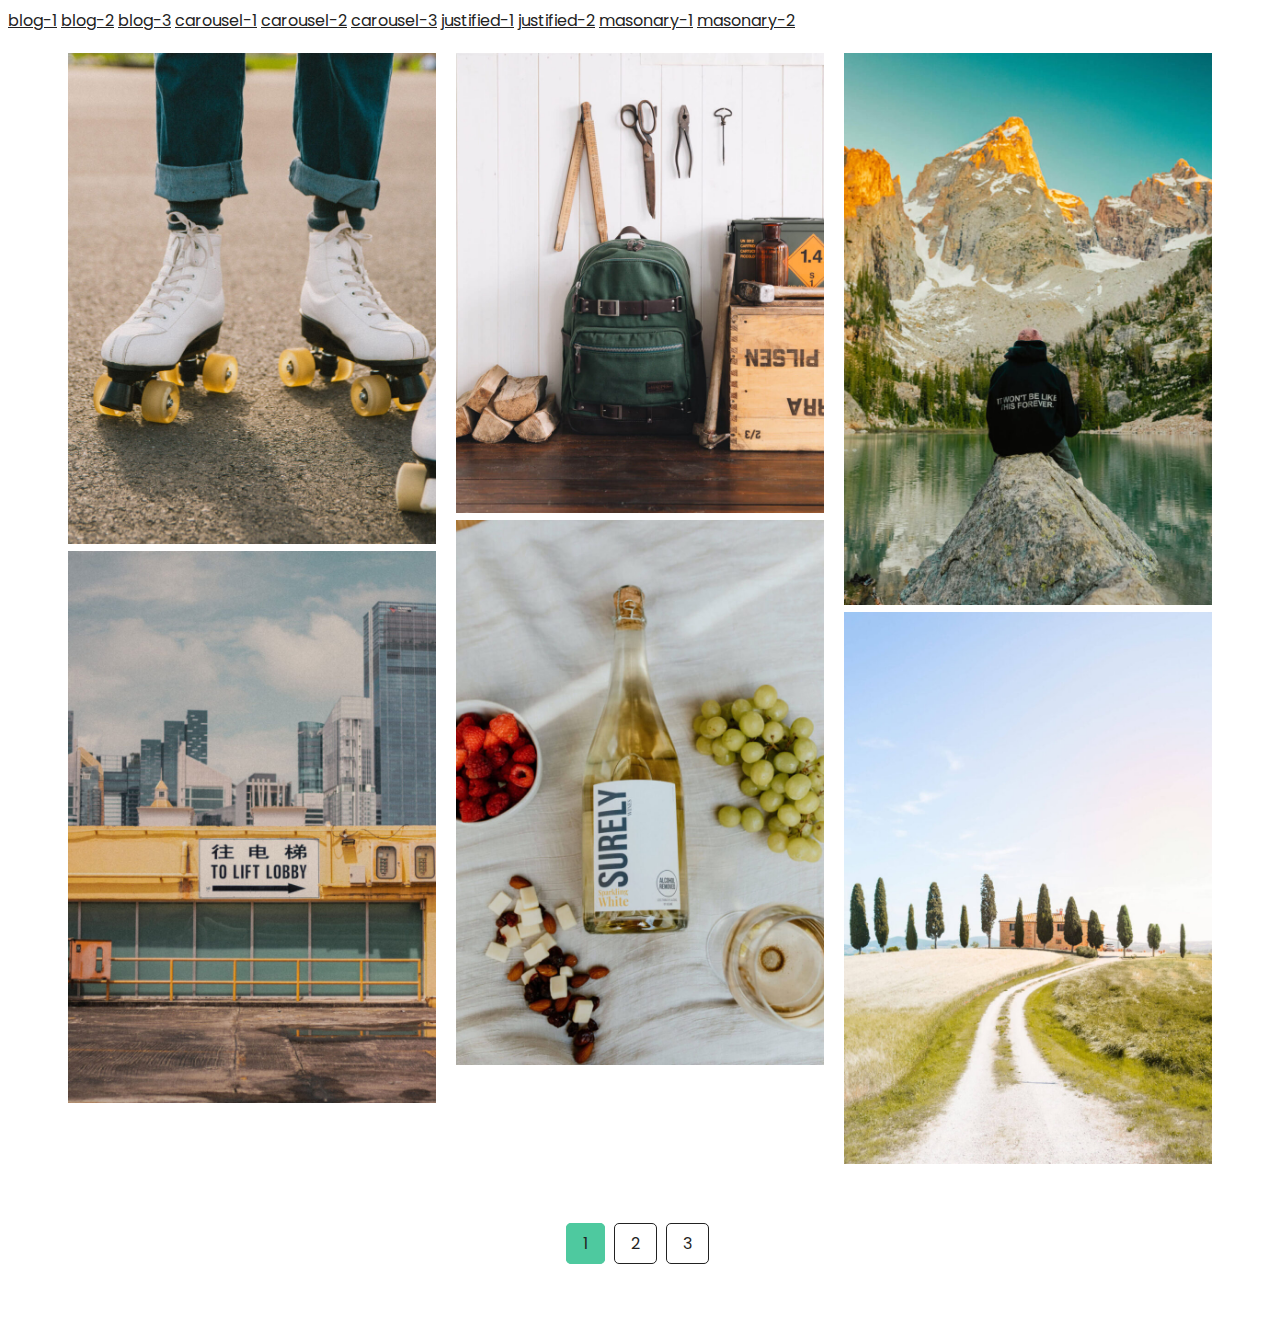
<file: masonry1.html>
<!doctype html>
<html class="no-js" lang="">

<head>
  <meta charset="utf-8">
  <title>masonary-1</title>
  <meta name="description" content="">
  <meta name="viewport" content="width=device-width, initial-scale=1">
  <meta property="og:title" content="">
  <meta property="og:type" content="">
  <meta property="og:url" content="">
  <meta property="og:image" content="">

  <link rel="manifest" href="site.webmanifest">
  <link rel="apple-touch-icon" href="icon.png">
  <!-- Place favicon.ico in the root directory -->
  <!-- ========== grid css ========== -->
  <link rel="stylesheet" href="assets/css/grid.css">
  <!-- ========== style css ========== -->
  <link rel="stylesheet" href="assets/css/style.css">
  <meta name="theme-color" content="#fafafa">
</head>

<body>
  <!-- ========== header start ========== -->
  <div class="pagina">
    <a href="index.html">blog-1</a>
    <a href="index2.html">blog-2</a>
    <a href="index3.html">blog-3</a>
    <a href="carusel1.html">carousel-1</a>
    <a href="carusel2.html">carousel-2</a>
    <a href="carusel3.html">carousel-3</a>
    <a href="justified1.html">justified-1</a>
    <a href="justified2.html">justified-2</a>
    <a href="masonry1.html">masonary-1</a>
    <a href="masonary-2.html">masonary-2</a>
  </div>
  <!-- ========== header ends ========== -->
  <!-- ========== masonary1 start ==========   -->
  <section class="blog">
    <div class="container">
      <div class="row portfolio-act">
        <div class="col-lg-4 grid-item">
          <div class="blog3__post__item">
            <div class="blog3__post__item__img">
              <img src="assets/img/masonry1.jpg" alt="masonary1" style="width: 100%"/>
            </div>
            <div class="blog3__post__item__content">
              <div class="blog3__post__item__caption">
                <div class="blog3__post__item__category">
                  <a href="#">Vlog</a>
                </div>
                <h3 class="blog3__post__item__title">
                  Consequuntur Magni<br/> Dolores
                </h3>
                <div class="blog3__post__item__date d-flex">
                  <span class="blog3__post__item__dates">
                    Jone 8, 2021
                  </span>
                </div>
              </div>
            </div>
          </div>
        </div>

        <div class="col-lg-4 grid-item">
          <div class="blog3__post__item">
            <div class="blog3__post__item__img"> 
              <img src="assets/img/masonry2.jpg" alt="masonary1" style="width: 100%"/>
            </div>
            <div class="blog3__post__item__content">
              <div class="blog3__post__item__caption">
                <div class="blog3__post__item__category">
                  <a href="#">Vlog</a>
                </div>
                <h3 class="blog3__post__item__title">
                  Magnam Aliquam<br/> Quaerat
                </h3>
                <div class="blog3__post__item__date d-flex">
                  <span class="blog3__post__item__dates">
                    Jone 8, 2021
                  </span>
                </div>
              </div>
            </div>
          </div>
        </div>

        <div class="col-lg-4 grid-item">
          <div class="blog3__post__item">
            <div class="blog3__post__item__img"> 
              <img src="assets/img/masonry3.jpg" alt="masonary1" style="width: 100%"/>
            </div>
            <div class="blog3__post__item__content">
              <div class="blog3__post__item__caption">
                <div class="blog3__post__item__category">
                  <a href="#">Vlog</a>
                </div>
                <h3 class="blog3__post__item__title">
                  Voluptatem Quia<br/> Voluptas
                </h3>
                <div class="blog3__post__item__date d-flex">
                  <span class="blog3__post__item__dates">
                    Jone 8, 2021
                  </span>
                </div>
              </div>
            </div>
          </div>
        </div>

        <div class="col-lg-4 grid-item">
          <div class="blog3__post__item">
            <div class="blog3__post__item__img"> 
              <img src="assets/img/masonry4.jpg" alt="masonary1" style="width: 100%"/>
            </div>
            <div class="blog3__post__item__content">
              <div class="blog3__post__item__caption">
                <div class="blog3__post__item__category">
                  <a href="#">Vlog</a>
                </div>
                <h3 class="blog3__post__item__title">
                  Voluptatem Quia<br/> Voluptas
                </h3>
                <div class="blog3__post__item__date d-flex">
                  <span class="blog3__post__item__dates">
                    Jone 8, 2021
                  </span>
                </div>
              </div>
            </div>
          </div>
        </div>

        <div class="col-lg-4 grid-item">
          <div class="blog3__post__item">
            <div class="blog3__post__item__img"> 
              <img src="assets/img/masonry5.jpg" alt="masonary1" style="width: 100%;"/>
            </div>
            <div class="blog3__post__item__content">
              <div class="blog3__post__item__caption">
                <div class="blog3__post__item__category">
                  <a href="#">Vlog</a>
                </div>
                <h3 class="blog3__post__item__title">
                  Voluptatem Quia<br/> Voluptas
                </h3>
                <div class="blog3__post__item__date d-flex">
                  <span class="blog3__post__item__dates">
                    Jone 8, 2021
                  </span>
                </div>
              </div>
            </div>
          </div>
        </div>

        <div class="col-lg-4 grid-item">
          <div class="blog3__post__item">
            <div class="blog3__post__item__img"> 
              <img src="assets/img/masonry6.jpg" alt="masonary1" style="width: 100%;"/>
            </div>
            <div class="blog3__post__item__content">
              <div class="blog3__post__item__caption">
                <div class="blog3__post__item__category">
                  <a href="#">Vlog</a>
                </div>
                <h3 class="blog3__post__item__title">
                  Voluptatem Quia<br/> Voluptas
                </h3>
                <div class="blog3__post__item__date d-flex">
                  <span class="blog3__post__item__dates">
                    Jone 8, 2021</span>
                </div>
              </div>
            </div>
          </div>
        </div>
      </div>

      <div class="pagination">
        <a href="#" class="active">1</a>
        <a href="#">2</a>
        <a href="#">3</a>
      </div>
    </div>
  </section>
  <!-- ========== masonary1 ends ========== -->

  <!-- Add your site or application content here -->
  <!-- ========== jquery min js ========== -->
  <script src="assets/js/code.jquery.com_jquery-1.12.4.min.js"></script>
  <!-- ========== isotop min js ========== -->
  <script src="assets/js/isotope.main.js"></script>
  <!-- ========== carousel min js ========== -->
  <script src="assets/js/owl.carousel.min.js"></script>
  <!-- ========== plugins js ========== -->
  <script src="assets/js/plugins.js"></script>
  <!-- ============ swiper bundle js =========== -->
  <script src="https://cdn.jsdelivr.net/npm/swiper@10/swiper-bundle.min.js"></script>
  <!-- ========== custom js =========== -->
  <script src="assets/js/main.js"></script>
</body>

</html>
</file>
<file: assets/css/grid.css>
.container-fluid,.container{margin-left:auto;margin-right:auto;width:100%;padding-left:40px;padding-right:40px;box-sizing:border-box}.container{max-width:1470px}.row{margin-left:-10px;margin-right:-10px;box-sizing:border-box;font-size:0}.row>*{font-size:1rem}[class^=col-],[class*=" col-"]{display:inline-block;vertical-align:top;width:100%;min-height:1px;padding-left:10px;padding-right:10px;box-sizing:border-box}.col-1{width:8.3333333333%}.col-offset-1{margin-left:8.3333333333%}.col-2{width:16.6666666667%}.col-offset-2{margin-left:16.6666666667%}.col-3{width:25%}.col-offset-3{margin-left:25%}.col-4{width:33.3333333333%}.col-offset-4{margin-left:33.3333333333%}.col-5{width:41.6666666667%}.col-offset-5{margin-left:41.6666666667%}.col-6{width:50%}.col-offset-6{margin-left:50%}.col-7{width:58.3333333333%}.col-offset-7{margin-left:58.3333333333%}.col-8{width:66.6666666667%}.col-offset-8{margin-left:66.6666666667%}.col-9{width:75%}.col-offset-9{margin-left:75%}.col-10{width:83.3333333333%}.col-offset-10{margin-left:83.3333333333%}.col-11{width:91.6666666667%}.col-offset-11{margin-left:91.6666666667%}.col-12{width:100%}.col-offset-12{margin-left:100%}@media(min-width: 600px){.col-sm-offset-0{margin-left:0}.col-sm-1{width:8.3333333333%}.col-sm-offset-1{margin-left:8.3333333333%}.col-sm-2{width:16.6666666667%}.col-sm-offset-2{margin-left:16.6666666667%}.col-sm-3{width:25%}.col-sm-offset-3{margin-left:25%}.col-sm-4{width:33.3333333333%}.col-sm-offset-4{margin-left:33.3333333333%}.col-sm-5{width:41.6666666667%}.col-sm-offset-5{margin-left:41.6666666667%}.col-sm-6{width:50%}.col-sm-offset-6{margin-left:50%}.col-sm-7{width:58.3333333333%}.col-sm-offset-7{margin-left:58.3333333333%}.col-sm-8{width:66.6666666667%}.col-sm-offset-8{margin-left:66.6666666667%}.col-sm-9{width:75%}.col-sm-offset-9{margin-left:75%}.col-sm-10{width:83.3333333333%}.col-sm-offset-10{margin-left:83.3333333333%}.col-sm-11{width:91.6666666667%}.col-sm-offset-11{margin-left:91.6666666667%}.col-sm-12{width:100%}.col-sm-offset-12{margin-left:100%}}@media(min-width: 900px){.col-md-offset-0{margin-left:0}.col-md-1{width:8.3333333333%}.col-md-offset-1{margin-left:8.3333333333%}.col-md-2{width:16.6666666667%}.col-md-offset-2{margin-left:16.6666666667%}.col-md-3{width:25%}.col-md-offset-3{margin-left:25%}.col-md-4{width:33.3333333333%}.col-md-offset-4{margin-left:33.3333333333%}.col-md-5{width:41.6666666667%}.col-md-offset-5{margin-left:41.6666666667%}.col-md-6{width:50%}.col-md-offset-6{margin-left:50%}.col-md-7{width:58.3333333333%}.col-md-offset-7{margin-left:58.3333333333%}.col-md-8{width:66.6666666667%}.col-md-offset-8{margin-left:66.6666666667%}.col-md-9{width:75%}.col-md-offset-9{margin-left:75%}.col-md-10{width:83.3333333333%}.col-md-offset-10{margin-left:83.3333333333%}.col-md-11{width:91.6666666667%}.col-md-offset-11{margin-left:91.6666666667%}.col-md-12{width:100%}.col-md-offset-12{margin-left:100%}}@media(min-width: 1200px){.col-lg-offset-0{margin-left:0}.col-lg-1{width:8.3333333333%}.col-lg-offset-1{margin-left:8.3333333333%}.col-lg-2{width:16.6666666667%}.col-lg-offset-2{margin-left:16.6666666667%}.col-lg-3{width:25%}.col-lg-offset-3{margin-left:25%}.col-lg-4{width:33.3333333333%}.col-lg-offset-4{margin-left:33.3333333333%}.col-lg-5{width:41.6666666667%}.col-lg-offset-5{margin-left:41.6666666667%}.col-lg-6{width:50%}.col-lg-offset-6{margin-left:50%}.col-lg-7{width:58.3333333333%}.col-lg-offset-7{margin-left:58.3333333333%}.col-lg-8{width:66.6666666667%}.col-lg-offset-8{margin-left:66.6666666667%}.col-lg-9{width:75%}.col-lg-offset-9{margin-left:75%}.col-lg-10{width:83.3333333333%}.col-lg-offset-10{margin-left:83.3333333333%}.col-lg-11{width:91.6666666667%}.col-lg-offset-11{margin-left:91.6666666667%}.col-lg-12{width:100%}.col-lg-offset-12{margin-left:100%}}@media(min-width: 1800px){.col-xl-offset-0{margin-left:0}.col-xl-1{width:8.3333333333%}.col-xl-offset-1{margin-left:8.3333333333%}.col-xl-2{width:16.6666666667%}.col-xl-offset-2{margin-left:16.6666666667%}.col-xl-3{width:25%}.col-xl-offset-3{margin-left:25%}.col-xl-4{width:33.3333333333%}.col-xl-offset-4{margin-left:33.3333333333%}.col-xl-5{width:41.6666666667%}.col-xl-offset-5{margin-left:41.6666666667%}.col-xl-6{width:50%}.col-xl-offset-6{margin-left:50%}.col-xl-7{width:58.3333333333%}.col-xl-offset-7{margin-left:58.3333333333%}.col-xl-8{width:66.6666666667%}.col-xl-offset-8{margin-left:66.6666666667%}.col-xl-9{width:75%}.col-xl-offset-9{margin-left:75%}.col-xl-10{width:83.3333333333%}.col-xl-offset-10{margin-left:83.3333333333%}.col-xl-11{width:91.6666666667%}.col-xl-offset-11{margin-left:91.6666666667%}.col-xl-12{width:100%}.col-xl-offset-12{margin-left:100%}}
</file>
<file: assets/css/style.css>
@import url("https://fonts.googleapis.com/css2?family=Poppins:ital,wght@0,300;0,400;0,500;0,600;0,700;0,800;1,300;1,400;1,500;1,600;1,700;1,800&display=swap");
.blog {
  padding: 0 20px; }

.blog__post__item {
  position: relative;
  margin: 10px 0px;
  transition: all 0.3s; }
  .blog__post__item__img {
    position: relative; }
  .blog__post__item__img img {
    width: 100%; }
  .blog__post__item:before {
    background-color: #070215;
    position: absolute;
    width: 0;
    height: 100%;
    bottom: 0;
    content: '';
    z-index: 2;
    transition: all 0.3s;
    opacity: 0;
    visibility: hidden; }
  .blog__post__item:hover:before {
    opacity: 0.9;
    visibility: visible;
    width: 100%; }
  .blog__post__item__content {
    position: absolute;
    left: 0;
    right: 0;
    top: 50%;
    transform: translateY(-50%);
    padding: 50px;
    z-index: 5;
    text-align: center;
    visibility: hidden; }
    .blog__post__item__content a {
      text-decoration: none; }
  .blog__post__item__category {
    display: flex;
    justify-content: center;
    row-gap: 5px;
    column-gap: 5px;
    flex-wrap: wrap;
    margin-bottom: 10px; }
    .blog__post__item__category a {
      font-size: 15px;
      padding: 6px 15px;
      border-radius: 5px;
      background-color: #585ae6;
      color: #fff;
      transition: all 0.3s;
      text-decoration: none;
      box-shadow: none; }
  .blog__post__item__title {
    text-decoration: none;
    line-height: 32px;
    margin-bottom: 10px;
    color: #fff;
    font-size: 22px;
    transition: 0.3s; }
  .blog__post__item__date {
    line-height: 1;
    color: #fff;
    font-size: 15px;
    font-weight: 400;
    transition: all 0.3s; }

.blog__post__item:hover .blog__post__item__content {
  visibility: visible; }

.blog2 {
  margin-top: 20px;
  margin-bottom: 20px; }

.blog2 .blog2__item {
  position: relative; }
  .blog2 .blog2__item img {
    transition: all 0.5s;
    z-index: 999;
    width: 100%;
    transition: all 0.5s; }
  .blog2 .blog2__item:hover img {
    transform: translateY(-60px) scale(0.5); }
  .blog2 .blog2__item__content {
    position: absolute;
    left: 0;
    top: 0;
    bottom: 0;
    background-color: #e77459ff !important; }
  .blog2 .blog2__item__main {
    height: 100%;
    width: 100%;
    color: #fff; }
  .blog2 .blog2__item__tag {
    margin-bottom: 15px;
    justify-content: flex-start;
    color: #fff; }
    .blog2 .blog2__item__tag a {
      color: #fff;
      text-decoration: none; }
  .blog2 .blog2__item__title {
    line-height: 28px;
    margin-bottom: 15px;
    color: #fff;
    font-size: 19px;
    font-weight: 700; }
  .blog2 .blog2__item__button span {
    color: #fff;
    font-size: 14px;
    font-weight: 300; }
  .blog2 .blog2__item__button a {
    border: 1px solid #fff;
    background-color: transparent;
    padding: 6px 16px;
    font-size: 14px;
    color: #fff;
    text-decoration: none;
    border-radius: 20px;
    transition: 0.3s; }
  .blog2 .blog2__item__button {
    text-align: center;
    justify-content: space-between;
    display: flex; }

.blogv3 {
  padding: 80px 0; }
  .blogv3 .mb-4 {
    margin-bottom: 20px; }
  .blogv3__item {
    position: relative;
    overflow: hidden; }
    .blogv3__item img {
      transition: all 0.5s; }
    .blogv3__item__content {
      padding: 20px;
      background-color: antiquewhite;
      opacity: 0;
      transform: translateY(100%);
      position: absolute;
      top: auto;
      transition: all 0.5s; }
      .blogv3__item__content h3 {
        margin: 0; }
    .blogv3__item:hover img {
      transform: translateY(-50px); }
    .blogv3__item:hover .blogv3__item__content {
      opacity: 1;
      transform: translateY(0);
      bottom: 0; }
    .blogv3__item__category ul {
      padding: 0;
      margin: 0; }
      .blogv3__item__category ul li {
        list-style: none; }
        .blogv3__item__category ul li a {
          text-decoration: none; }
    .blogv3__item__archive {
      display: flex;
      align-items: center;
      justify-content: space-between; }

.blog--item__item {
  position: relative;
  transition: all 0.3s; }
  .blog--item__item__im {
    position: relative; }
  .blog--item__item__im img {
    width: 100%; }
  .blog--item__item:after {
    background-color: #4fbb8eff;
    position: absolute;
    width: 100%;
    height: 0;
    left: 0;
    bottom: 0;
    content: "";
    z-index: 2;
    transition: all 0.3s;
    opacity: 0;
    visibility: hidden; }
  .blog--item__item__conten {
    position: absolute;
    left: 0;
    right: 0;
    top: 50%;
    transform: translateY(-50%);
    padding: 50px;
    z-index: 5;
    text-align: center;
    visibility: hidden; }
    .blog--item__item__conten a {
      text-decoration: none; }
  .blog--item__item:hover:after {
    opacity: 1;
    visibility: visible;
    height: 100%; }
  .blog--item__item:hover .blog--item__item__conten {
    visibility: visible; }
  .blog--item__item__categor {
    display: flex;
    justify-content: center;
    row-gap: 5px;
    column-gap: 5px;
    flex-wrap: wrap;
    margin-bottom: 10px; }
    .blog--item__item__categor a {
      font-size: 15px;
      padding: 6px 15px;
      border-radius: 5px;
      background-color: #45AA80;
      color: #fff;
      transition: all 0.3s;
      text-decoration: none;
      box-shadow: none; }
  .blog--item__item__titl {
    text-decoration: none;
    line-height: 32px;
    margin-bottom: 10px;
    color: #fff;
    font-size: 22px;
    transition: 0.3s; }
  .blog--item__item__dat {
    line-height: 1;
    color: #fff;
    font-size: 15px;
    font-weight: 400;
    transition: all 0.3s; }

.blog__post__item:hover .blog__post__item__content {
  visibility: visible; }

.owl-dots {
  display: flex;
  align-items: center;
  justify-content: center;
  gap: 8px;
  position: absolute;
  left: 50%;
  transform: translateX(-100%);
  margin-top: -385px; }

.owl-dot.active {
  background-color: #fff !important; }

.blog .owl-dot {
  width: 15px;
  height: 15px;
  border: 1px solid #ddd !important;
  display: inline-block;
  border-radius: 100%;
  cursor: pointer;
  margin: 0 2px; }

.blog3__post__item {
  position: relative;
  overflow: hidden; }
  .blog3__post__item__img {
    position: relative; }
  .blog3__post__item__content {
    position: absolute;
    bottom: 0;
    left: 0;
    right: 0;
    opacity: 0;
    background-color: #f0db7fff;
    color: #fff;
    padding: 30px;
    text-align: left;
    transition: all 0.5s;
    transform: translateY(100%); }
  .blog3__post__item:hover .blog3__post__item__content {
    opacity: 1;
    transform: translateY(0); }
  .blog3__post__item__category {
    margin-bottom: 15px;
    justify-content: flex-start; }
    .blog3__post__item__category a {
      font-size: 14px;
      color: #2f2f2f;
      text-decoration: none;
      font-weight: 400; }
  .blog3__post__item__title {
    line-height: 28px;
    color: #2f2f2f;
    margin-bottom: 15px;
    font-size: 19px;
    font-weight: 700;
    text-decoration: none; }
    .blog3__post__item__title h3 {
      text-decoration: none; }
  .blog3__post__item__date span {
    color: #2f2f2f;
    font-size: 16px;
    font-weight: 400; }
  .blog3__post__item__date a {
    border: 1px solid #2f2f2fff;
    background-color: #2f2f2fff;
    color: #fff;
    padding: 6px 16px;
    font-size: 14px;
    text-decoration: none;
    border-radius: 20px;
    margin-left: 120px; }

.owl-dots {
  display: flex;
  align-items: center;
  justify-content: center;
  gap: 8px;
  position: absolute;
  left: 50%;
  transform: translateX(-100%);
  margin-top: -350px; }

.owl-dot.active {
  background-color: #222 !important; }

.blog .owl-dot {
  width: 15px;
  height: 15px;
  background-color: #ddd;
  display: inline-block;
  border-radius: 100%;
  cursor: pointer;
  margin: 0 2px; }

.pagination {
  margin-bottom: 70px;
  text-align: center;
  margin-top: 60px; }
  .pagination a {
    padding: 8px 16px;
    text-decoration: none;
    border: 1px solid #222;
    color: #222;
    margin-right: 5px;
    border-radius: 5px;
    transition: 0.3s; }
    .pagination a:hover {
      background-color: #4EC99F;
      border: 1px solid #4EC99F;
      color: #fff; }

.active {
  background-color: #4EC99F;
  border: 1px solid #4EC99F !important;
  color: #fff;
  border-radius: 5px; }
  .active:hover {
    color: #222 !important; }

.swiper-pagination-bullet {
  width: 15px;
  height: 15px; }

.carousel .mySwiper {
  padding-bottom: 50px; }

.blog {
  margin-top: 20px; }

.blog2__item {
  position: relative; }
  .blog2__item__img {
    position: relative;
    transition: all 0.5s;
    z-index: 999; }
    .blog2__item__img img {
      width: 100%;
      transition: all 0.5s; }
    .blog2__item__img:hover img {
      transform: translateY(-60px) scale(0.5); }
  .blog2__item__content {
    position: absolute;
    right: 0;
    top: 0;
    bottom: 0;
    background-color: #41CB8C !important;
    padding: 20px; }
  .blog2__item__main {
    height: 100%;
    width: 100%;
    color: #fff; }
  .blog2__item__tag {
    margin-bottom: 15px;
    justify-content: flex-start;
    color: #fff; }
    .blog2__item__tag a {
      color: #fff;
      text-decoration: none; }
  .blog2__item__title {
    line-height: 28px;
    margin-bottom: 15px;
    color: #fff;
    font-size: 19px;
    font-weight: 700; }
  .blog2__item__button span {
    color: #fff;
    font-size: 14px;
    font-weight: 300; }
  .blog2__item__button a {
    border: 1px solid #fff;
    background-color: transparent;
    padding: 6px 16px;
    font-size: 14px;
    color: #fff;
    text-decoration: none;
    border-radius: 20px;
    transition: 0.3s; }
  .blog2__item__button a:hover {
    background: #fff;
    color: #e77459ff; }
  .blog2__item__button {
    display: flex;
    justify-content: space-between;
    text-align: center; }

.carusel3 .blog2__item__content .blog2__item__main {
  display: flex;
  flex-direction: column;
  justify-content: flex-end; }

.carusel3 .amySwiper {
  padding-bottom: 50px; }

.blog3__post__item {
  position: relative;
  overflow: hidden; }
  .blog3__post__item__img {
    position: relative; }
  .blog3__post__item__content {
    position: absolute;
    bottom: 0;
    left: 0;
    right: 0;
    opacity: 0;
    background-color: #f0db7fff;
    color: #fff;
    padding: 30px;
    text-align: left;
    transition: all 0.5s;
    transform: translateY(100%); }
  .blog3__post__item:hover .blog3__post__item__content {
    opacity: 1;
    transform: translateY(0); }
  .blog3__post__item__category {
    margin-bottom: 15px;
    justify-content: flex-start; }
    .blog3__post__item__category a {
      font-size: 14px;
      color: #fff;
      text-decoration: none;
      padding: 6px 15px;
      border-radius: 5px;
      font-weight: 400;
      background-color: #2f2f2f; }
  .blog3__post__item__title {
    line-height: 28px;
    color: #2f2f2f;
    margin-bottom: 15px;
    font-size: 19px;
    font-weight: 700;
    text-decoration: none; }
    .blog3__post__item__title h3 {
      text-decoration: none; }
  .blog3__post__item__date span {
    color: #2f2f2f;
    font-size: 16px;
    font-weight: 400; }
  .blog3__post__item__date a {
    border: 1px solid #2f2f2fff;
    background-color: #2f2f2fff;
    color: #fff;
    padding: 6px 16px;
    font-size: 14px;
    text-decoration: none;
    border-radius: 20px;
    margin-left: 120px; }

.pagination {
  margin-bottom: 70px;
  text-align: center; }
  .pagination a {
    padding: 8px 16px;
    text-decoration: none;
    border: 1px solid #222;
    color: #222;
    margin-right: 5px;
    border-radius: 5px;
    transition: 0.3s; }
    .pagination a:hover {
      background-color: #4EC99F;
      border: 1px solid #4EC99F;
      color: #fff; }

.active {
  background-color: #4EC99F;
  border: 1px solid #4EC99F !important;
  color: #fff;
  border-radius: 5px; }
  .active:hover {
    color: #222 !important; }

.masonary-v2__post__item {
  position: relative; }
  .masonary-v2__post__item__img {
    position: relative;
    z-index: 999;
    transition: 0.4s; }
  .masonary-v2__post__item__content {
    height: 155px;
    position: absolute;
    bottom: 0;
    top: auto;
    padding: 25px;
    color: #fff;
    background-color: #f5f5f5ff;
    left: 0;
    right: 0; }
  .masonary-v2__post__item__category {
    margin-bottom: 15px;
    justify-content: flex-start; }
    .masonary-v2__post__item__category a {
      font-size: 14px;
      background-color: #191970;
      color: #fff;
      padding: 6px 15px;
      border-radius: 5px;
      text-decoration: none;
      text-align: center;
      transition: 0.3s; }
      .masonary-v2__post__item__category a:hover {
        background-color: #5858e5 !important; }
  .masonary-v2__post__item__title {
    margin-bottom: 15px;
    color: #262626;
    font-size: 19px;
    font-weight: 700; }
  .masonary-v2__post__item__date span {
    color: #262626;
    font-size: 14px;
    font-weight: 300; }
  .masonary-v2__post__item__date a {
    border: 1px solid #191970ff;
    text-decoration: none;
    background-color: #191970ff;
    color: #ffff;
    padding: 6px 16px;
    border-radius: 50px;
    font-size: 14px;
    transition: 0.3s; }
    .masonary-v2__post__item__date a:hover {
      background-color: #5858e5 !important;
      border: 1px solid #5858e5 !important; }

.masonary-v2__post__item:hover .masonary-v2__post__item__img {
  transform: translateY(-200px); }

.pagination {
  text-align: center; }
  .pagination a {
    padding: 8px 16px;
    text-decoration: none;
    border: 1px solid #222;
    color: #222;
    margin-right: 5px;
    cursor: pointer;
    border-radius: 5px;
    transition: 0.3s; }
    .pagination a:hover {
      background-color: #4EC99F !important;
      border: 1px solid #4EC99F !important;
      color: #fff !important; }

.active {
  background-color: #4EC99F;
  border: 1px solid #4EC99F !important;
  color: #fff;
  border-radius: 5px; }
  .active:hover {
    color: #222 !important; }

.pagi {
  margin-top: -150px; }

.masonary-v2__post__item__date {
  display: flex;
  justify-content: space-between;
  text-align: center; }

.masonary-v2__post__item {
  position: relative; }
  .masonary-v2__post__item__i {
    position: relative;
    z-index: 999;
    transition: 0.4s; }
  .masonary-v2__post__item__conten {
    height: 155px;
    position: absolute;
    bottom: 0;
    top: auto;
    padding: 25px;
    color: #fff;
    background-color: #5252ceff !important;
    left: 0;
    right: 0; }
  .masonary-v2__post__item.conte {
    background: #5252ceff; }
  .masonary-v2__post__item__category {
    margin-bottom: 15px;
    justify-content: flex-start; }
    .masonary-v2__post__item__category a {
      font-size: 14px;
      background-color: #191970;
      color: #fff;
      padding: 6px 15px;
      border-radius: 5px;
      text-decoration: none;
      text-align: center;
      transition: 0.3s; }
      .masonary-v2__post__item__category a:hover {
        background-color: #191970; }
  .masonary-v2__post__item__title {
    margin-bottom: 15px;
    color: #262626;
    font-size: 19px;
    font-weight: 700; }
  .masonary-v2__post__item__date span {
    color: #262626;
    font-size: 14px;
    font-weight: 300; }
  .masonary-v2__post__item__date a {
    border: 1px solid #191970ff;
    text-decoration: none;
    background-color: #191970ff;
    color: #ffff;
    padding: 6px 16px;
    border-radius: 50px;
    font-size: 14px;
    transition: 0.3s;
    margin-left: 60px; }
    .masonary-v2__post__item__date a:hover {
      background-color: #191970ff;
      border: 1px solid #191970ff; }

.masonary-v2__post__item:hover .masonary-v2__post__item__i {
  transform: translateY(-50%); }

.pagination {
  text-align: center; }
  .pagination a {
    padding: 8px 16px;
    text-decoration: none;
    border: 1px solid #222;
    color: #222;
    margin-right: 5px;
    cursor: pointer;
    border-radius: 5px;
    transition: 0.3s; }
    .pagination a:hover {
      background-color: #4EC99F !important;
      border: 1px solid #4EC99F !important;
      color: #fff !important; }

.active {
  background-color: #4EC99F;
  border: 1px solid #4EC99F !important;
  color: #fff;
  border-radius: 5px; }
  .active:hover {
    color: #222 !important; }

.pagi {
  margin-top: -150px; }

.blog__post__it {
  position: relative;
  margin: 10px 0px;
  transition: all 0.3s; }
  .blog__post__it__image {
    position: relative; }
  .blog__post__it__image img {
    width: 100%; }
  .blog__post__it:before {
    background-color: #aa9918ff;
    position: absolute;
    width: 100%;
    height: 100%;
    bottom: 0;
    content: '';
    z-index: 2;
    transition: all 0.3s;
    opacity: 0;
    visibility: hidden; }
  .blog__post__it:hover:before {
    opacity: 0.9;
    visibility: visible; }
  .blog__post__it__contents {
    position: absolute;
    left: 0;
    right: 0;
    top: 50%;
    transform: translateY(-50%);
    padding: 50px;
    z-index: 5;
    text-align: center;
    visibility: hidden;
    transition: 0.3s; }
    .blog__post__it__contents a {
      text-decoration: none; }
  .blog__post__it__icategory {
    display: flex;
    justify-content: center;
    row-gap: 5px;
    column-gap: 5px;
    flex-wrap: wrap;
    margin-bottom: 10px; }
    .blog__post__it__icategory a {
      font-size: 15px;
      padding: 6px 15px;
      border-radius: 5px;
      background-color: #585ae6;
      color: #fff;
      transition: all 0.3s;
      text-decoration: none;
      box-shadow: none; }
  .blog__post__it__titles {
    text-decoration: none;
    line-height: 32px;
    margin-bottom: 10px;
    color: #fff;
    font-size: 22px;
    transition: 0.3s; }
  .blog__post__it__datea {
    line-height: 1;
    color: #fff;
    font-size: 15px;
    font-weight: 400;
    transition: all 0.3s; }

.blog__post__it:hover .blog__post__it__contents {
  visibility: visible; }

body {
  font-family: 'Poppins', sans-serif; }

a {
  color: #222; }

img {
  width: 100%;
  height: auto; }

.button__primary {
  padding: 8px 15px;
  border-radius: 30px;
  text-decoration: none;
  color: #fff;
  border: none;
  background-color: #d60000;
  transition: all 0.3s; }
  .button__primary:hover {
    background-color: #00074b; }

.mb-20 {
  margin-bottom: 20px; }
</file>
